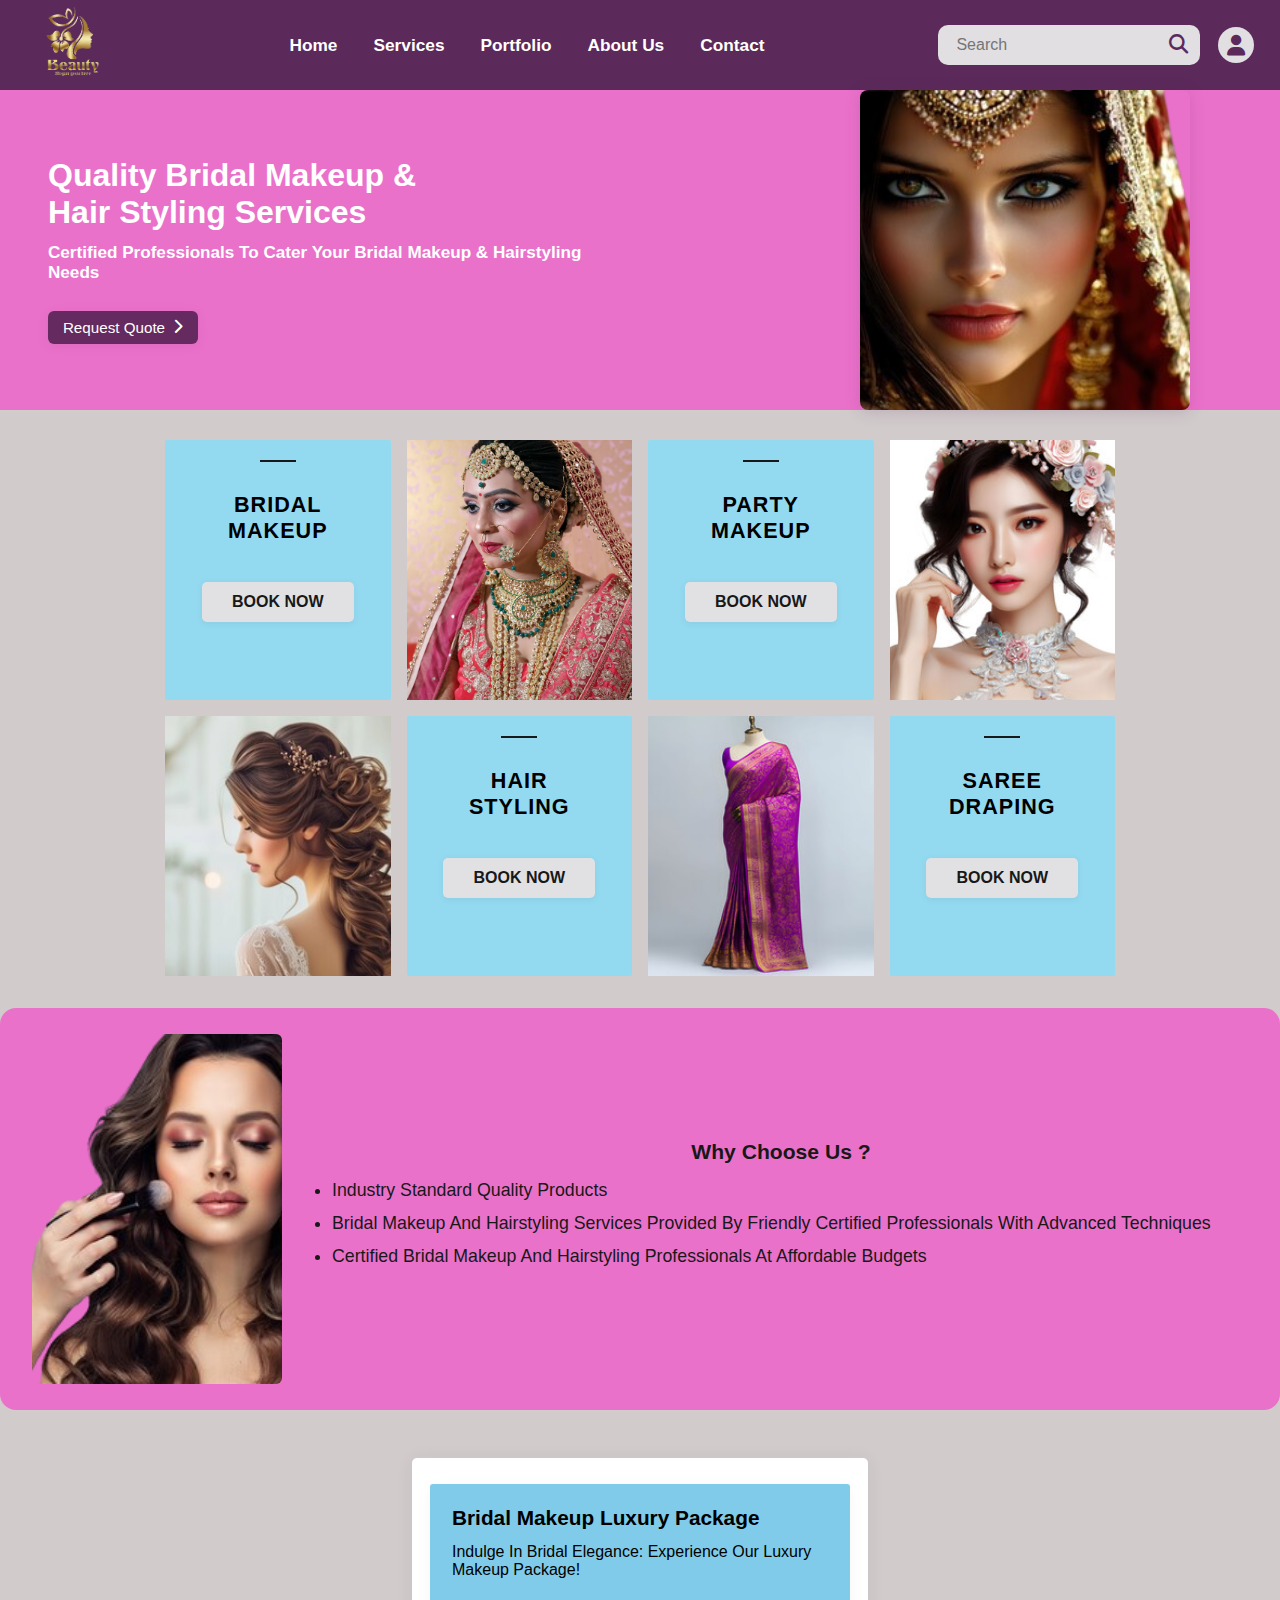
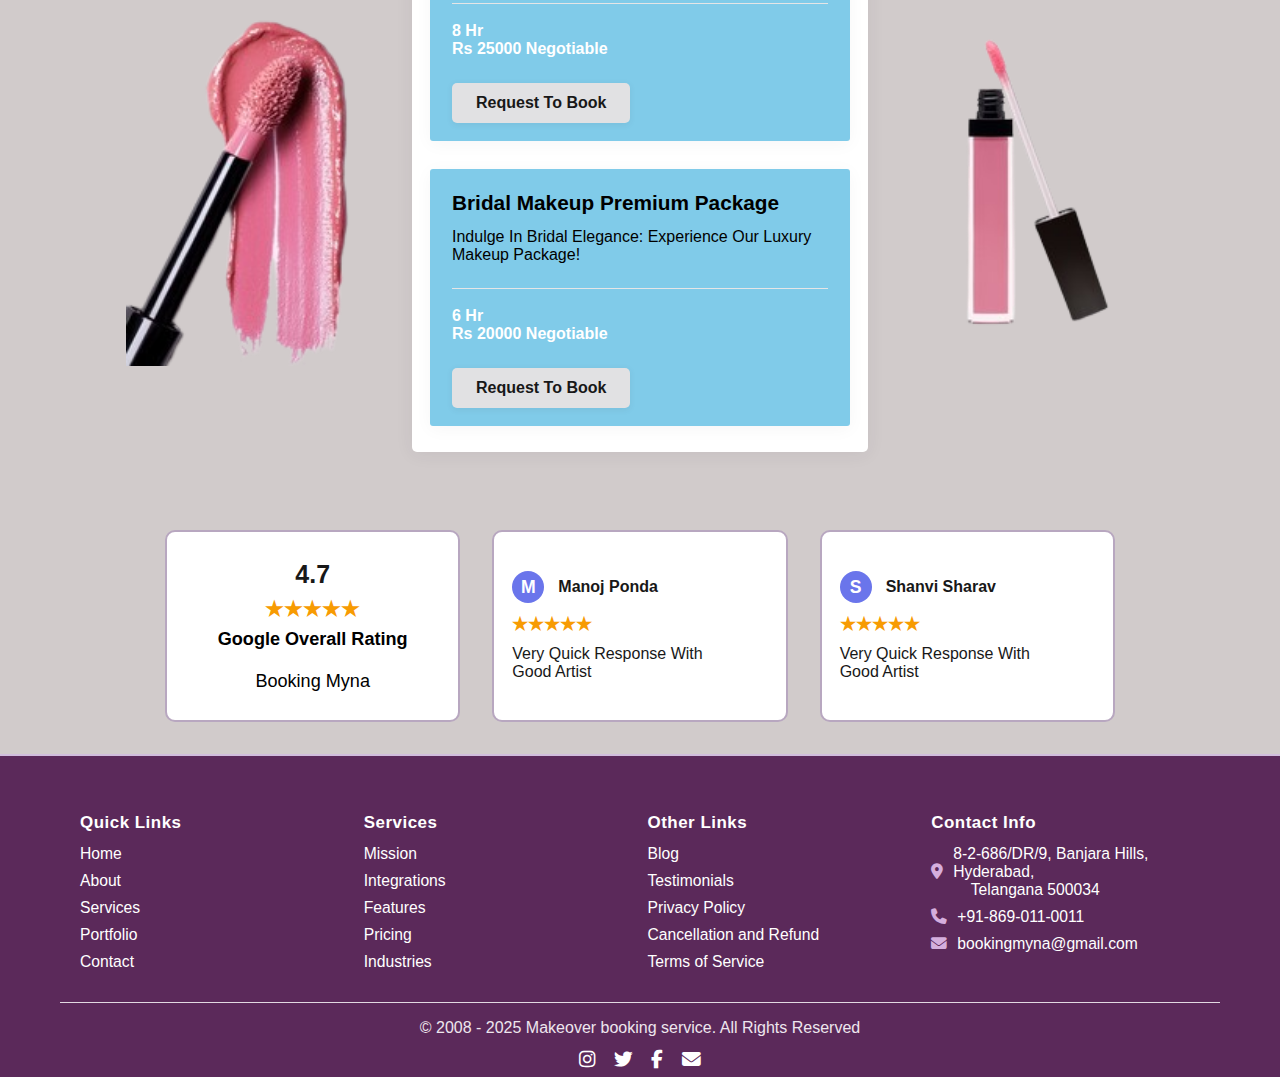
<file: Makeover Artistry Website/index.html>
<!DOCTYPE html>
<html lang="en">
<head>
  <meta charset="UTF-8">
  <title>Beauty Navbar</title>
  <meta name="viewport" content="width=device-width, initial-scale=1.0">
  <!-- Font Awesome for icons -->
  <link rel="stylesheet" href="https://cdnjs.cloudflare.com/ajax/libs/font-awesome/6.4.0/css/all.min.css"/>
  <style>
    body {
      margin: 0;
      font-family: 'Arial', sans-serif;
      background: #d1cbcb;
    }
    .navbar {
      width: 100%;
      background-color: #5B295A;
      color: #fff;
      display: flex;
      align-items: center;
      justify-content: space-between;
      padding: 0 2vw;
      height: 90px;
      box-sizing: border-box;
    }
    .navbar-logo {
      height: 150px;
      width: 90px;
      display: flex;
      align-items: center;
      justify-content: center;
    }
    .navbar-logo img {
      max-height: 94px;
      max-width: 90px;
      object-fit: contain;
    }
    .navbar-links {
      display: flex;
      align-items: center;
      gap: 36px;
      flex: 1;
      justify-content: center;
    }
    .navbar-links a {
      color: #fff;
      text-decoration: none;
      font-weight: 600;
      font-size: 1.08em;
      transition: color 0.2s;
    }
    .navbar-links a:hover {
      color: #d3c042;
    }
    .navbar-right {
      display: flex;
      align-items: center;
      gap: 18px;
    }
    .search-container {
      display: flex;
      align-items: center;
      background: #e1dfe2;
      border-radius: 10px;
      padding: 0 12px;
      height: 40px;
    }
    .search-container input {
      border: none;
      background: transparent;
      font-size: 1em;
      outline: none;
      padding: 0 6px;
      color: #4b374a;
    }
    .search-container .fa-search {
      color: #5B295A;
      font-size: 1.2em;
    }
    .navbar-user {
      width: 36px;
      height: 36px;
      display: flex;
      align-items: center;
      justify-content: center;
      border-radius: 50%;
      background: #e1dfe2;
    }
    .navbar-user .fa-user {
      color: #5B295A;
      font-size: 1.3em;
    }
    /* Responsive for mobile */
    @media (max-width: 700px) {
      .navbar-links {
        display: none;
      }
      .navbar {
        justify-content: space-between;
        padding: 0 1vw;
      }
      .search-container {
        width: 100px;
        height: 32px;
        padding: 0 6px;
      }
      .navbar-logo {
        width: 60px;
        height: 46px;
      }
    }
     .banner {
      display: flex;
      justify-content: space-between;
      align-items: center;
      background: #ea71ca;
      min-height: 240px;
      padding: 0;
      font-family: 'Arial', sans-serif;
      width: 100%;
      box-sizing: border-box;
    }
    .banner-left {
      flex: 1;
      display: flex;
      flex-direction: column;
      justify-content: center;
      padding: 40px 0 40px 48px;
      color: #fff;
      max-width: 620px;
      box-sizing: border-box;
    }
    .banner-left h2 {
      font-size: 2em;
      font-weight: 700;
      margin: 0 0 12px 0;
    }
    .banner-left .subtitle {
      font-size: 1.07em;
      font-weight: 600;
      margin-bottom: 28px;
    }
   .banner-left .quote-btn {
  padding: 8px 14px;           /* Reduced height */
  width: 150px;                /* Fixed button width */
  background: #652a5f;
  color: #fff;
  border: none;
  border-radius: 6px;
  font-size: 0.95em;
  font-weight: 400;
  cursor: pointer;
  display: inline-flex;
  align-items: center;
  justify-content: center;     /* Center the text */
  gap: 8px;
  transition: background 0.2s;
  box-shadow: 0 2px 12px rgba(90,42,95,0.09);
}

    .banner-left .quote-btn:hover {
      background: #a5368d;
    }
    .banner-right {
      flex-basis: 340px;
      flex-shrink: 0;
      display: flex;
      align-items: center;
      justify-content: center;
      height: 100%;
    }
    .banner-right img {
      width: 330px;
      height: 320px;
      object-fit: cover;
      border-radius: 8px;
      display: block;
      box-shadow: 0 2px 16px rgba(92,42,95,0.18);
      margin-right: 90px;
    }
    @media (max-width: 950px) {
      .banner-left { padding-left: 22px; }
      .banner-right img { width: 180px; height: 170px; }
    }
    @media (max-width: 800px) {
      .banner {
        flex-direction: column;
        min-height: 0;
      }
      .banner-left {
        max-width: 99vw;
        padding: 20px 12px 6px 12px;
        text-align: center;
      }
      .banner-right {
        width: 100vw;
        padding: 14px 0 26px 0;
        justify-content: center;
      }
      .banner-right img {
        width: 160px;
        height: 150px;
      }
      .banner-left h2 { font-size: 1.25em; }
      .banner-left .subtitle { font-size: 1em; }
    }
     .services-grid {
      max-width: 950px;
      margin: 30px auto;
      display: grid;
      grid-template-columns: repeat(4, 1fr);
      gap: 16px;
      padding: 0 12px;
    }
    .service-box {
      background: #93daf1;
      display: flex;
      flex-direction: column;
      align-items: center;
      justify-content: flex-start;
      padding: 20px 10px 30px 10px;
      min-height: 260px;
      box-sizing: border-box;
      border-radius: 2px;
      position: relative;
    }
    .service-box img {
      width: 100%;
      height: 210px;
      object-fit: cover;
      border-radius: 0px;
      margin-bottom: 18px;
    }
    .service-title {
      font-weight: 700;
      font-size: 1.35em;
      margin: 12px 0 28px 0;
      letter-spacing: 1px;
      text-align: center;
    }
    .service-divider {
      width: 36px;
      height: 2px;
      background: #181818;
      margin: 0 auto 18px auto;
      display: block;
    }
    .service-btn {
      margin-top: 10px;
      background: #e1e1e3;
      color: #181818;
      font-size: 1em;
      font-weight: 600;
      padding: 11px 30px;
      border: none;
      border-radius: 5px;
      cursor: pointer;
      box-shadow: 0 1.5px 6px rgba(60,60,80,0.08);
      transition: background 0.2s;
    }
    .service-btn:hover {
      background: #fff;
    }
    /* IMAGE-ONLY cells: no bg, no border, align center */
    .service-imgcell {
      background: transparent;
      padding: 0;
      box-shadow: none;
      display: flex;
      align-items: center;
      justify-content: center;
    }
    .service-imgcell img {
      width: 100%;
      height: 100%;
      max-height: 260px;
      object-fit: cover;
      margin: 0;
      border-radius: 0;
    }
    @media (max-width: 800px) {
      .services-grid {
        grid-template-columns: 1fr 1fr;
      }
    }
    @media (max-width: 550px) {
      .services-grid {
        grid-template-columns: 1fr;
      }
      .service-box, .service-imgcell {
        min-height: 180px;
        padding: 10px 4px 18px 4px;
      }
      .service-title {
        font-size: 1.09em;
        margin-bottom: 20px;
      }
    }
     .why-choose-container {
      max-width: 1290px;
      margin: 32px auto;
      background: #ea71ca;
      border-radius: 16px;
      display: flex;
      align-items: center;
      padding: 26px 32px;
      box-sizing: border-box;
      gap: 32px;
    }
    .choose-image {
      flex: 0 0 220px;
      margin-right: 0;
      display: flex;
      align-items: center;
      justify-content: center;
    }
    .choose-image img {
      width: 250px;
      height: 350px;
      object-fit: cover;
      border-radius: 6px;
      display: block;
    }
    .choose-content {
      flex: 1;
      color: #181818;
      display: flex;
      flex-direction: column;
      justify-content: center;
    }
    .choose-content h2 {
      text-align: center;
      font-size: 1.32em;
      font-weight: 700;
      margin: 0 0 16px 0;
    }
    .choose-content ul {
      margin: 0;
      padding-left: 18px;
    }
    .choose-content li {
      margin-bottom: 12px;
      font-size: 1.11em;
      font-weight: 500;
    }
    @media (max-width: 700px) {
      .why-choose-container {
        flex-direction: column;
        align-items: flex-start;
        padding: 20px 7px;
        gap: 10px;
      }
      .choose-image img {
        width: 96vw;
        height: 36vw;
        max-width: 360px;
        max-height: 240px;
      }
      .choose-content h2 {
        font-size: 1.12em;
      }
      .choose-content li {
        font-size: 1em;
        margin-bottom: 8px;
      }
    }
      .banner-row {
      display: flex;
      align-items: flex-start;
      justify-content: center;
      padding-top: 16px;
      gap: 36px;
    }
    .banner-img {
      display: flex;
      align-items: center;
      justify-content: center;
      height: 640px;
    }
    .banner-img img {
      width: 250px;
      height: auto;
      display: block;
    }
    .package-container {
      display: flex;
      flex-direction: column;
      gap: 28px;
      background: #fff;
      border-radius: 5px;
      padding: 26px 18px;
      box-shadow: 0 2px 18px rgba(50,40,70,0.07);
      max-width: 420px;
      min-width: 320px;
    }
    .makeup-card {
      background: #80cbe9;
      padding: 22px 22px 18px 22px;
      border-radius: 3px;
      box-sizing: border-box;
      display: flex;
      flex-direction: column;
      gap: 8px;
      box-shadow: 0 3px 18px rgba(30,30,50,0.04);
    }
    .makeup-card h3 {
      margin: 0 0 5px 0;
      font-size: 1.3em;
      font-weight: bold;
    }
    .makeup-card p {
      margin: 0 0 6px 0;
      font-size: 1em;
      font-weight: 500;
    }
    .divider {
      border: none;
      border-top: 1.5px solid #e5e5e6;
      margin: 10px 0;
    }
    .card-bottom {
      font-size: 1em;
      font-weight: 600;
      margin-bottom: 12px;
      color: #fff;
    }
    .request-btn {
      background: #e1e1e3;
      color: #181818;
      font-size: 1em;
      font-weight: 700;
      padding: 11px 24px;
      border: none;
      border-radius: 5px;
      cursor: pointer;
      width: fit-content;
      box-shadow: 0 1.5px 6px rgba(60,60,80,0.08);
      transition: background 0.2s;
      margin-top: 5px;
    }
    .request-btn:hover {
      background: #fff;
    }
    @media (max-width: 900px) {
      .banner-row {
        gap: 12px;
      }
      .banner-img img {
        width: 70px;
      }
      .package-container {
        min-width: 0;
        max-width: 96vw;
        padding: 18px 2vw;
      }
    }
    @media (max-width: 600px) {
      .banner-row {
        flex-direction: column;
        align-items: center;
        gap: 0;
      }
      .banner-img {
        height: auto;
        margin-bottom: 12px;
      }
      .banner-img img {
        width: 66px;
        margin-bottom: 0;
      }
      .package-container {
        padding: 14px 2vw;
        margin-bottom: 12px;
      }
    }
    .reviews-grid {
      display: grid;
      grid-template-columns: repeat(3, 1fr);
      gap: 32px;
      max-width: 950px;
      margin: 32px auto;
      padding: 0 24px;
    }
    .review-card {
      background: #fff;
      border: 2px solid #b8a7c0;
      border-radius: 10px;
      min-height: 180px;
      padding: 28px 18px;
      box-sizing: border-box;
      display: flex;
      flex-direction: column;
      align-items: flex-start;
      justify-content: center;
    }
    .review-header {
      display: flex;
      align-items: center;
      gap: 10px;
      margin-bottom: 10px;
      width: 100%;
    }
    .review-initial {
      width: 32px;
      height: 32px;
      background: #6a75eb;
      border-radius: 50%;
      font-weight: bold;
      color: #fff;
      display: flex;
      align-items: center;
      justify-content: center;
      font-size: 1.1em;
      margin-right: 4px;
    }
    .review-name {
      font-weight: bold;
      font-size: 1em;
      color: #181818;
    }
    .review-rating,
    .review-stars {
      color: #F79B02;
      font-size: 1.15em;
      font-weight: 600;
    }
    /* First card format */
    .review-card.first {
      justify-content: center;
      align-items: center;
      text-align: center;
      font-size: 1.13em;
    }
    .review-card.first .review-rating {
      font-weight: bold;
      font-size: 1.38em;
      margin-bottom: 8px;
      color: #181818;
    }
    .review-card.first .review-stars {
      margin-bottom: 8px;
    }
    .review-comment {
      font-size: 1em;
      font-weight: 500;
      color: #181818;
      margin-top: 10px;
    }
    @media (max-width: 800px) {
      .reviews-grid {
        grid-template-columns: 1fr;
        gap: 18px;
        padding: 0 8px;
      }
      .review-card {
        padding: 16px 8px;
        min-height: 120px;
      }
    }
     .footer {
      background: #5B295A;
      color: #fff;
      padding: 34px 0 0 0;
      font-size: 1em;
      border-top: 2px solid #d1bddd;
      margin-top: 32px;
    }
    .footer-cols {
      max-width: 1120px;
      margin: 0 auto;
      display: flex;
      justify-content: space-between;
      flex-wrap: wrap;
      padding: 0 20px 22px 20px;
      border-bottom: 1px solid #e2d9e2;
      gap: 15px;
    }
    .footer-col {
      flex: 1;
      min-width: 170px;
      padding-right: 14px;
    }
    .footer-col h4 {
      font-size: 1.06em;
      font-weight: 700;
      margin-bottom: 12px;
      letter-spacing: 0.5px;
    }
    .footer-col ul,
    .footer-col .contact-list {
      list-style: none;
      padding: 0;
      margin: 0;
    }
    .footer-col ul li,
    .footer-col .contact-list li {
      margin-bottom: 9px;
      font-size: 0.98em;
      font-weight: 500;
    }
    .footer-col ul li a {
      color: #fff;
      text-decoration: none;
      transition: color 0.2s;
    }
    .footer-col ul li a:hover {
      color: #fbc837;
    }
    .footer-col .contact-list li {
      display: flex;
      align-items: center;
      gap: 8px;
    }
    .footer-col .fa-solid,
    .footer-col .fa-envelope {
      font-size: 1em;
      color: #d5aedd;
      margin-right: 2px;
      vertical-align: middle;
    }
    .footer-bottom {
      text-align: center;
      padding: 16px 10px 6px 10px;
      font-size: 1em;
      color: #eee6ee;
      display: flex;
      flex-direction: column;
      gap: 6px;
      align-items: center;
    }
    .footer-social {
      margin-top: 6px;
    }
    .footer-social a {
      color: #fff;
      margin: 0 7px;
      font-size: 1.17em;
      transition: color 0.2s;
      vertical-align: middle;
    }
    .footer-social a:hover {
      color: #fbc837;
    }
    @media (max-width: 840px) {
      .footer-cols {
        flex-direction: column;
        align-items: flex-start;
      }
      .footer-col {
        margin-bottom: 12px;
      }
    }
  </style>
</head>
<body>
    <!--Header-->
  <nav class="navbar">
    <div class="navbar-logo">
      <img src="images/bueaty_lg2-removebg-preview.png" alt="Beauty Logo">
    </div>
    <div class="navbar-links">
      <a href="index.html">Home</a>
      <a href="service.html">Services</a>
      <a href="portfolio.html">Portfolio</a>
      <a href="about.html">About Us</a>
      <a href="contact.html">Contact</a>
    </div>
    <div class="navbar-right">
      <div class="search-container">
        <input type="text" placeholder="Search">
        <i class="fa fa-search"></i>
      </div>
      <div class="navbar-user">
        <i class="fa fa-user" onclick="window.location.href='signup.html'"></i>
      </div>
    </div>
  </nav>
   <section class="banner">
    <div class="banner-left">
      <h2>Quality Bridal Makeup &<br>Hair Styling Services</h2>
      <div class="subtitle">
        Certified Professionals To Cater Your Bridal Makeup & Hairstyling Needs
      </div>
      <button class="quote-btn"  onclick="window.location.href='package.html'">
        Request Quote <i class="fas fa-chevron-right"></i>
      </button>
    </div>
    <div class="banner-right">
      <!-- Replace with your actual image path or URL -->
      <img src="images/face2-removebg-preview.png" alt="Bridal makeup and styling">
    </div>
  </section>
    <div class="services-grid">
    <!-- BRIDAL MAKEUP -->
    <div class="service-box">
      <span class="service-divider"></span>
      <div class="service-title">BRIDAL<br>MAKEUP</div>
      <button class="service-btn"  onclick="window.location.href='package.html'">BOOK NOW</button>
    </div>
    <!-- IMAGE CELL -->
    <div class="service-imgcell">
      <img src="images/bridel2.jpeg" alt="Bridal Wear">
    </div>
    <!-- PARTY MAKEUP -->
    <div class="service-box">
      <span class="service-divider"></span>
      <div class="service-title">PARTY<br>MAKEUP</div>
      <button class="service-btn"  onclick="window.location.href='package.html'">BOOK NOW</button>
    </div>
    <!-- IMAGE CELL -->
    <div class="service-imgcell">
      <img src="images/party w2.jpg" alt="Party Makeup">
    </div>
      <!-- IMAGE CELL -->
    <div class="service-imgcell">
      <img src="images/hairst.jpg" alt="Hair Styling">
    </div>
    <!-- HAIR STYLING -->
    <div class="service-box">
      <span class="service-divider"></span>
      <div class="service-title">HAIR<br>STYLING</div>
      <button class="service-btn"  onclick="window.location.href='package.html'">BOOK NOW</button>
    </div>
     <!-- IMAGE CELL -->
    <div class="service-imgcell">
      <img src="images/saree drap.jpg" alt="Party Makeup">
    </div>
    <!-- SAREE DRAPING -->
    <div class="service-box">
      <span class="service-divider"></span>
      <div class="service-title">SAREE<br>DRAPING</div>
      <button class="service-btn"  onclick="window.location.href='package.html'">BOOK NOW</button>
    </div>
  </div>
    <div class="why-choose-container">
    <div class="choose-image">
      <img src="images/makeover-removebg-preview.png" alt="Hair Stylist">
    </div>
    <div class="choose-content">
      <h2>Why Choose Us ?</h2>
      <ul>
        <li>Industry Standard Quality Products</li>
        <li>Bridal Makeup And Hairstyling Services Provided By Friendly Certified Professionals With Advanced Techniques</li>
        <li>Certified Bridal Makeup And Hairstyling Professionals At Affordable Budgets</li>
      </ul>
    </div>
  </div>
   <div class="banner-row">
    <div class="banner-img">
      <img src="images/bueaty_pr2-removebg-preview.png" alt="Makeup Brush">
    </div>
    <div class="package-container">
      <!-- Card 1 -->
      <div class="makeup-card">
        <h3>Bridal Makeup Luxury Package</h3>
        <p>Indulge In Bridal Elegance: Experience Our Luxury Makeup Package!</p>
        <hr class="divider">
        <div class="card-bottom">8 Hr<br>Rs 25000 Negotiable</div>
        <button class="request-btn"  onclick="window.location.href='package.html'">Request To Book</button>
      </div>
      <!-- Card 2 -->
      <div class="makeup-card">
        <h3>Bridal Makeup Premium Package</h3>
        <p>Indulge In Bridal Elegance: Experience Our Luxury Makeup Package!</p>
        <hr class="divider">
        <div class="card-bottom">6 Hr<br>Rs 20000 Negotiable</div>
        <button class="request-btn"  onclick="window.location.href='package.html'">Request To Book</button>
      </div>
    </div>
    <div class="banner-img">
      <img src="images/bueaty_pr-removebg-preview.png" alt="Makeup Gloss">
    </div>
  </div>
   <div class="reviews-grid">
    <div class="review-card first">
      <div class="review-rating">4.7</div>
      <div class="review-stars">&#9733;&#9733;&#9733;&#9733;&#9733;</div>
      <div><strong>Google Overall Rating</strong><br> <br>Booking Myna</div>
    </div>
    <div class="review-card">
      <div class="review-header">
        <span class="review-initial">M</span>
        <span class="review-name">Manoj Ponda</span>
      </div>
      <div class="review-stars">&#9733;&#9733;&#9733;&#9733;&#9733;</div>
      <div class="review-comment">Very Quick Response With <br> Good Artist</div>
    </div>
    <div class="review-card">
      <div class="review-header">
        <span class="review-initial">S</span>
        <span class="review-name">Shanvi Sharav</span>
      </div>
      <div class="review-stars">&#9733;&#9733;&#9733;&#9733;&#9733;</div>
      <div class="review-comment">Very Quick Response With <br>Good Artist</div>
    </div>
  </div>
  <!--Footer-->
   <footer class="footer">
    <div class="footer-cols">
      <div class="footer-col">
        <h4>Quick Links</h4>
        <ul>
          <li><a href="#">Home</a></li>
          <li><a href="#">About</a></li>
          <li><a href="#">Services</a></li>
          <li><a href="#">Portfolio</a></li>
          <li><a href="#">Contact</a></li>
        </ul>
      </div>
      <div class="footer-col">
        <h4>Services</h4>
        <ul>
          <li><a href="#">Mission</a></li>
          <li><a href="#">Integrations</a></li>
          <li><a href="#">Features</a></li>
          <li><a href="#">Pricing</a></li>
          <li><a href="#">Industries</a></li>
        </ul>
      </div>
      <div class="footer-col">
        <h4>Other Links</h4>
        <ul>
          <li><a href="#">Blog</a></li>
          <li><a href="#">Testimonials</a></li>
          <li><a href="#">Privacy Policy</a></li>
          <li><a href="#">Cancellation and Refund</a></li>
          <li><a href="#">Terms of Service</a></li>
        </ul>
      </div>
      <div class="footer-col">
        <h4>Contact Info</h4>
        <ul class="contact-list">
          <li><i class="fa-solid fa-location-dot"></i> 8-2-686/DR/9, Banjara Hills, Hyderabad,<br>&nbsp;&nbsp;&nbsp;&nbsp;Telangana 500034</li>
          <li><i class="fa-solid fa-phone"></i> +91-869-011-0011</li>
          <li><i class="fa-solid fa-envelope"></i> bookingmyna@gmail.com</li>
        </ul>
      </div>
    </div>
    <div class="footer-bottom">
      <div>
        © 2008 - 2025 Makeover booking service. All Rights Reserved
      </div>
      <div class="footer-social">
        <a href="#" title="Instagram"><i class="fa-brands fa-instagram"></i></a>
        <a href="#" title="Twitter"><i class="fa-brands fa-twitter"></i></a>
        <a href="#" title="Facebook"><i class="fa-brands fa-facebook-f"></i></a>
        <a href="#" title="Envelope"><i class="fa-solid fa-envelope"></i></a>
      </div>
    </div>
  </footer>
</body>
</html>
</file>
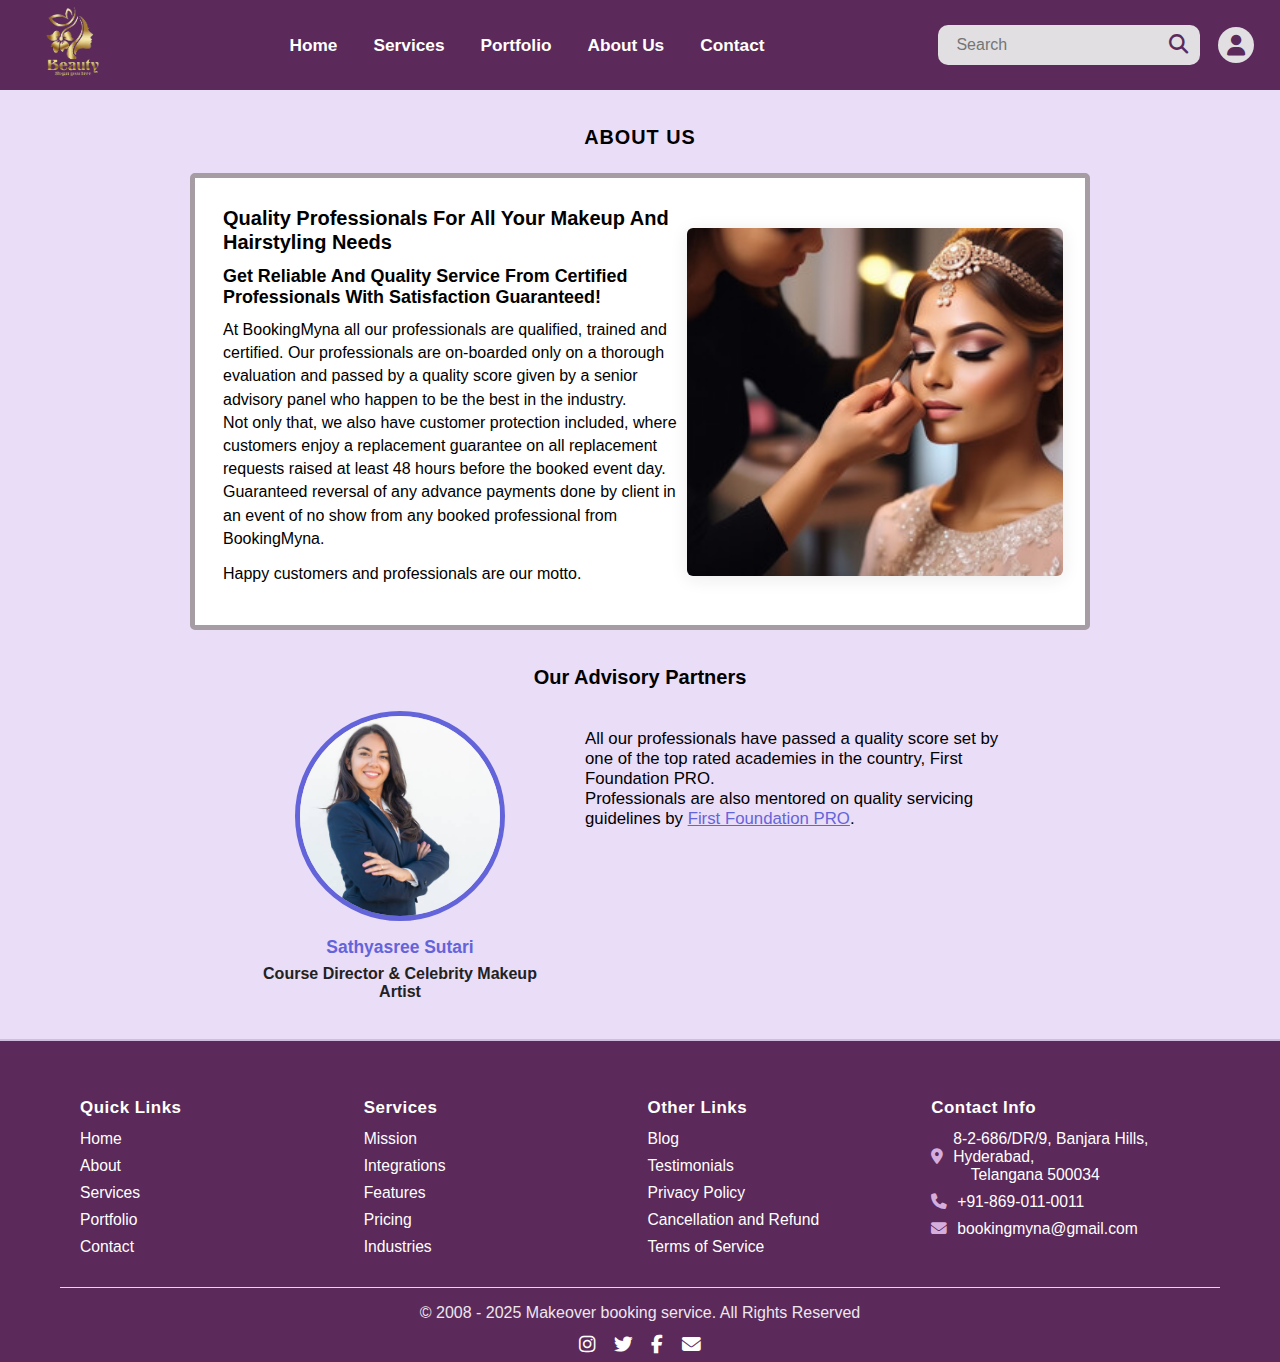
<file: Makeover Artistry Website/about.html>
<!DOCTYPE html>
<html lang="en">
<head>
  <meta charset="UTF-8">
  <title>About Us</title>
  <meta name="viewport" content="width=device-width, initial-scale=1.0">
  <link rel="stylesheet" href="style.css">
   <!-- Font Awesome for icons -->
  <link rel="stylesheet" href="https://cdnjs.cloudflare.com/ajax/libs/font-awesome/6.4.0/css/all.min.css"/>
  <style>
    body {
      background: #eaddf8;
      margin: 0;
      font-family: Arial, sans-serif;
    }
    .about-section {
      max-width: 900px;
      margin: 36px auto 0 auto;
      padding: 0 14px;
    }
    .about-title {
      text-align: center;
      font-size: 1.24em;
      font-weight: 700;
      margin-bottom: 24px;
      letter-spacing: 1px;
    }
    .about-content-container {
      background: #fff;
      border: 5px solid #a69ca3;
      border-radius: 5px;
      display: flex;
      align-items: stretch;
      justify-content: space-between;
      gap: 0;
      padding: 28px 18px 28px 28px;
    }
    .about-text {
      flex: 1.2;
      display: flex;
      flex-direction: column;
      justify-content: center;
    }
    .about-text h2 {
      font-size: 1.25em;
      font-weight: 700;
      margin-bottom: 12px;
      margin-top: 0;
      line-height: 1.2;
    }
    .about-text h3 {
      font-size: 1.12em;
      font-weight: 600;
      margin-top: 0;
      margin-bottom: 10px;
    }
    .about-text p {
      font-size: 1em;
      font-weight: 500;
      line-height: 1.45;
      margin: 0 0 12px 0;
    }
    .about-image {
      flex: 1;
      display: flex;
      align-items: center;
      justify-content: center;
      padding-top: 18px;
      padding-bottom: 18px;
      min-width: 220px;
    }
    .about-image img {
      width: 98%;
      height: 98%;
      border-radius: 6px;
      object-fit: cover;
      box-shadow: 0 3px 18px rgba(30,30,50,0.09);
    }
    @media (max-width: 790px) {
      .about-content-container {
        flex-direction: column;
        padding: 16px 7px;
      }
      .about-image {
        padding: 0 0 12px 0;
        min-width: 0;
      }
      .about-image img {
        width: 100%;
        max-width: 350px;
        margin: 0 auto;
      }
    }
     .advisory-section {
      max-width: 1120px;
      margin: 36px auto 0 auto;
      padding: 0 12px;
      text-align: center;
    }
    .advisory-header {
      font-size: 1.25em;
      font-weight: 700;
      margin-bottom: 22px;
    }
    .advisory-flex {
      display: flex;
      align-items: flex-start;
      justify-content: center;
      gap: 40px;
    }
    .advisory-profile {
      flex: 0 0 290px;
      display: flex;
      flex-direction: column;
      align-items: center;
    }
    .advisory-img-circle {
      width: 200px;
      height: 200px;
      border-radius: 50%;
      border: 5px solid #6464da;
      overflow: hidden;
      margin-bottom: 16px;
      display: flex;
      align-items: center;
      justify-content: center;
      background: #f7f7fc;
    }
    .advisory-img-circle img {
      width: 100%;
      height: 100%;
      object-fit: cover;
    }
    .advisory-name {
      color: #6464da;
      font-size: 1.09em;
      font-weight: 700;
      margin-bottom: 7px;
    }
    .advisory-title {
      font-size: 1em;
      font-weight: 600;
      color: #222;
      margin-bottom: 6px;
    }
    .advisory-details {
      flex: 1;
      text-align: left;
      font-size: 1.05em;
      margin-top: 18px;
      max-width: 440px;
    }
    .advisory-details a {
      color: #6464da;
      text-decoration: underline;
    }
    @media (max-width: 900px) {
      .advisory-flex {
        flex-direction: column;
        gap: 18px;
        align-items: center;
      }
      .advisory-details {
        margin-top: 0;
        text-align: center;
        max-width: 98vw;
      }
    }
  </style>
</head>
<body>
      <!--Header-->
  <nav class="navbar">
    <div class="navbar-logo">
      <img src="images/bueaty_lg2-removebg-preview.png" alt="Beauty Logo">
    </div>
    <div class="navbar-links">
      <a href="index.html">Home</a>
      <a href="service.html">Services</a>
      <a href="portfolio.html">Portfolio</a>
      <a href="about.html">About Us</a>
      <a href="contact.html">Contact</a>
    </div>
    <div class="navbar-right">
      <div class="search-container">
        <input type="text" placeholder="Search">
        <i class="fa fa-search"></i>
      </div>
      <div class="navbar-user">
        <i class="fa fa-user" onclick="window.location.href='signup.html'"></i>
      </div>
    </div>
  </nav>
  <div class="about-section">
    <div class="about-title">ABOUT US</div>
    <div class="about-content-container">
      <div class="about-text">
        <h2>Quality Professionals For All Your Makeup And Hairstyling Needs</h2>
        <h3>Get Reliable And Quality Service From Certified Professionals With Satisfaction Guaranteed!</h3>
        <p>
          At BookingMyna all our professionals are qualified, trained and certified. Our professionals are on-boarded only on a thorough evaluation and passed by a quality score given by a senior advisory panel who happen to be the best in the industry.<br>
          Not only that, we also have customer protection included, where customers enjoy a replacement guarantee on all replacement requests raised at least 48 hours before the booked event day. Guaranteed reversal of any advance payments done by client in an event of no show from any booked professional from BookingMyna.<br>
        </p>
        <p>Happy customers and professionals are our motto.</p>
      </div>
      <div class="about-image">
        <img src="images/makeup new.jpg" alt="Makeup artist working">
      </div>
    </div>
  </div>
   <div class="advisory-section">
    <div class="advisory-header">Our Advisory Partners</div>
    <div class="advisory-flex">
      <div class="advisory-profile">
        <div class="advisory-img-circle">
          <img src="images/girl for.jpg" alt="Advisor">
        </div>
        <div class="advisory-name">Sathyasree Sutari</div>
        <div class="advisory-title">Course Director &amp; Celebrity Makeup Artist</div>
      </div>
      <div class="advisory-details">
        All our professionals have passed a quality score set by one of the top rated academies in the country, First Foundation PRO.<br>
        Professionals are also mentored on quality servicing guidelines by <a href="#">First Foundation PRO</a>.
      </div>
    </div>
  </div>
  <!--Footer-->
   <footer class="footer">
    <div class="footer-cols">
      <div class="footer-col">
        <h4>Quick Links</h4>
        <ul>
          <li><a href="#">Home</a></li>
          <li><a href="#">About</a></li>
          <li><a href="#">Services</a></li>
          <li><a href="#">Portfolio</a></li>
          <li><a href="#">Contact</a></li>
        </ul>
      </div>
      <div class="footer-col">
        <h4>Services</h4>
        <ul>
          <li><a href="#">Mission</a></li>
          <li><a href="#">Integrations</a></li>
          <li><a href="#">Features</a></li>
          <li><a href="#">Pricing</a></li>
          <li><a href="#">Industries</a></li>
        </ul>
      </div>
      <div class="footer-col">
        <h4>Other Links</h4>
        <ul>
          <li><a href="#">Blog</a></li>
          <li><a href="#">Testimonials</a></li>
          <li><a href="#">Privacy Policy</a></li>
          <li><a href="#">Cancellation and Refund</a></li>
          <li><a href="#">Terms of Service</a></li>
        </ul>
      </div>
      <div class="footer-col">
        <h4>Contact Info</h4>
        <ul class="contact-list">
          <li><i class="fa-solid fa-location-dot"></i> 8-2-686/DR/9, Banjara Hills, Hyderabad,<br>&nbsp;&nbsp;&nbsp;&nbsp;Telangana 500034</li>
          <li><i class="fa-solid fa-phone"></i> +91-869-011-0011</li>
          <li><i class="fa-solid fa-envelope"></i> bookingmyna@gmail.com</li>
        </ul>
      </div>
    </div>
    <div class="footer-bottom">
      <div>
        © 2008 - 2025 Makeover booking service. All Rights Reserved
      </div>
      <div class="footer-social">
        <a href="#" title="Instagram"><i class="fa-brands fa-instagram"></i></a>
        <a href="#" title="Twitter"><i class="fa-brands fa-twitter"></i></a>
        <a href="#" title="Facebook"><i class="fa-brands fa-facebook-f"></i></a>
        <a href="#" title="Envelope"><i class="fa-solid fa-envelope"></i></a>
      </div>
    </div>
  </footer>
</body>
</html>
</file>
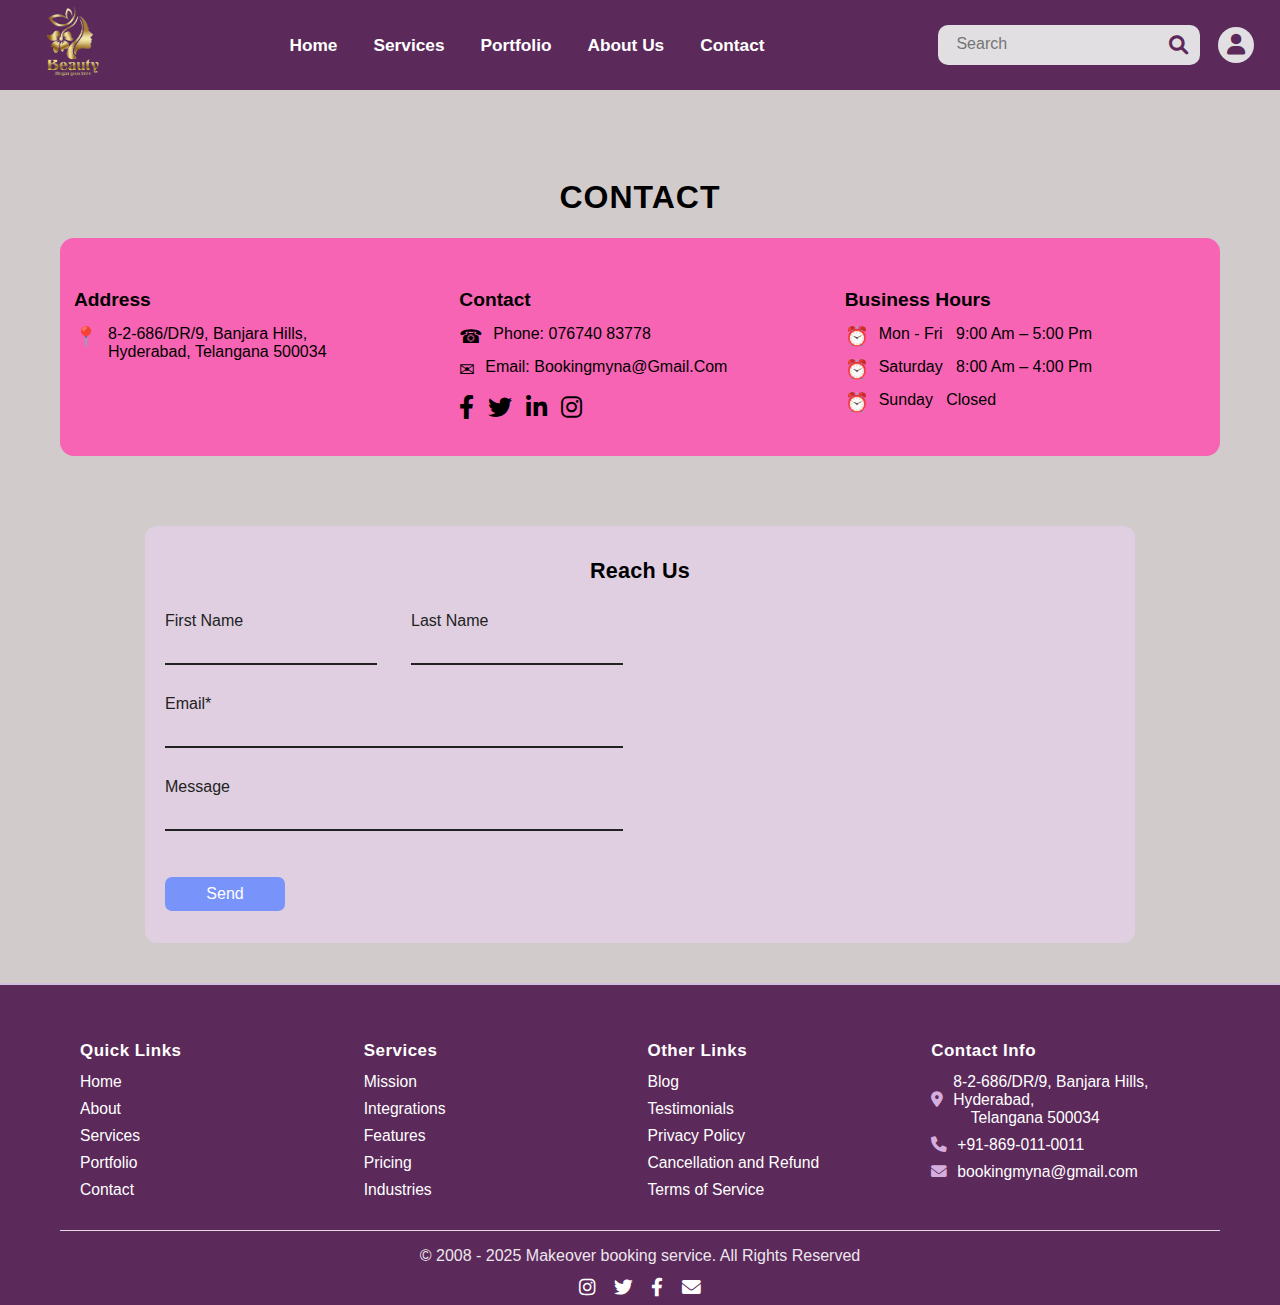
<file: Makeover Artistry Website/contact.html>
<!DOCTYPE html>
<html lang="en">
<head>
    <meta charset="UTF-8">
<meta name="viewport" content="width=device-width, initial-scale=1.0">
    <title>Document</title>
    <link rel="stylesheet" href="style.css">
    <!-- Font Awesome for icons -->
  <link rel="stylesheet" href="https://cdnjs.cloudflare.com/ajax/libs/font-awesome/6.4.0/css/all.min.css"/>
 <link rel="stylesheet" href="https://cdnjs.cloudflare.com/ajax/libs/font-awesome/6.0.0-beta3/css/all.min.css" />
<style>
  .contact-banner {
    padding: 30px 20px 30px 20px;
    border-radius: 14px;
    box-sizing: border-box;
    max-width: 1200px;
    margin: 32px auto 0 auto;
  }
  .contact-title {
    text-align: center;
    font-family: Arial, sans-serif;
    font-size: 2rem;
    margin-bottom: 22px;
    font-weight: bold;
    letter-spacing: 1px;
  }

  .contact-flexbox {
    display: flex;
    flex-wrap: wrap;
    justify-content: space-between;
    background: #f864b4;
    border-radius: 14px;
    padding: 32px 14px;
    gap: 24px;
  }

  .contact-block {
    flex: 1 1 180px;
    min-width: 200px;
    box-sizing: border-box;
  }

  .contact-heading {
    font-size: 1.2rem;
    font-weight: bold;
    margin-bottom: 14px;
    font-family: Arial, sans-serif;
  }

  .contact-row {
    display: flex;
    align-items: flex-start;
    margin-bottom: 10px;
  }

  .contact-icon {
    font-size: 1.2rem;
    margin-right: 10px;
  }

  .contact-info {
    font-family: Arial, sans-serif;
    font-size: 1rem;
  }

  .contact-social {
    margin-top: 14px;
    font-size: 1.5rem;
    display: flex;
    gap: 14px;
  }

  @media (max-width: 700px) {
    .contact-flexbox {
      flex-direction: column;
      gap: 18px;
      padding: 22px 8px;
    }
    .contact-banner {
      padding: 18px 6px;
      margin: 10px 2px 0 2px;
    }
    .contact-title {
      font-size: 1.4rem;
    }
  }
  .reach-section {
    max-width: 950px;
    margin: 40px auto;
    background: #dfcfe1;
    border-radius: 12px;
    padding: 32px 20px;
  }
  .reach-title {
    text-align: center;
    font-size: 1.35rem;
    font-weight: bold;
    margin-bottom: 28px;
    letter-spacing: 0.2px;
  }
  .reach-flex {
    display: flex;
    align-items: flex-start;
    gap: 44px;
  }
  .form-area {
    flex: 1 1 340px;
    max-width: 450px;
  }
  form {
    display: grid;
    grid-template-columns: 1fr 1fr;
    grid-gap: 26px 34px;
  }
  label {
    font-size: 1rem;
    margin-bottom: 8px;
    color: #222;
    display: block;
    font-weight: 500;
  }
  /* First name (left) and Last name (right) on top row */
  .fname-wrap, .lname-wrap {
    display: flex;
    flex-direction: column;
  }
  .fname-wrap {grid-column: 1;}
  .lname-wrap {grid-column: 2;}
  /* Email and Message span both columns */
  .email-wrap, .msg-wrap, .btn-wrap {
    grid-column: 1 / span 2;
    display: flex;
    flex-direction: column;
    margin-top: 2px;
  }
  input, textarea {
    border: none;
    border-bottom: 2px solid #222;
    background: transparent;
    font-size: 1rem;
    color: #222;
    padding: 3px 3px 4px 2px;
    outline: none;
    margin-bottom: 2px;
  }
  input:focus, textarea:focus {
    border-bottom-color: #688bfa;
  }
  textarea {
    resize: none;
    min-height: 38px;
  }
  .btn-wrap {
    margin-top: 14px;
  }
  button {
    background: #7893fa;
    color: #fff;
    border: none;
    border-radius: 7px;
    padding: 8px 0;
    width: 120px;
    font-size: 1rem;
    cursor: pointer;
    margin-top: 4px;
    box-shadow: none;
    text-align: center;
  }
  button:hover {
    background: #4170ff;
  }
  .map-area {
    flex: 1 1 330px;
    max-width: 440px;
    display: flex;
    align-items: center;
    justify-content: center;
  }
  .map-img {
    width: 100%;
    max-width: 410px;
    border-radius: 15px;
    box-shadow: 0 2px 14px rgba(0,0,0,0.06);
    background: #eee;
    object-fit: cover;
    aspect-ratio: 16/9;
  }
  @media (max-width: 900px) {
    .reach-flex {
      flex-direction: column;
      gap: 30px;
    }
    .map-area {max-width: 100%;}
  }
    .map-container {
    flex: 1 1 280px;
    min-width: 260px;
    max-width: 460px;
    border-radius: 12px;
    overflow: hidden;
  }

  iframe {
    width: 100%;
    height: 260px;
    border: 0;
  }

</style>
</head>
<body>
      <!--Header-->
  <nav class="navbar">
    <div class="navbar-logo">
      <img src="images/bueaty_lg2-removebg-preview.png" alt="Beauty Logo">
    </div>
    <div class="navbar-links">
      <a href="index.html">Home</a>
      <a href="service.html">Services</a>
      <a href="portfolio.html">Portfolio</a>
      <a href="about.html">About Us</a>
      <a href="contact.html">Contact</a>
    </div>
    <div class="navbar-right">
      <div class="search-container">
        <input type="text" placeholder="Search">
        <i class="fa fa-search"></i>
      </div>
      <div class="navbar-user">
        <i class="fa fa-user" onclick="window.location.href='signup.html'"></i>
      </div>
    </div>
  </nav>
   <div class="contact-banner">
    <h2 class="contact-title">CONTACT</h2>
    <div class="contact-flexbox">
      <div class="contact-block">
        <h3 class="contact-heading">Address</h3>
        <div class="contact-row">
          <span class="contact-icon">&#x1F4CD;</span>
          <div class="contact-info">
            8-2-686/DR/9, Banjara Hills,<br />
            Hyderabad, Telangana 500034
          </div>
        </div>
      </div>
      <div class="contact-block">
        <h3 class="contact-heading">Contact</h3>
        <div class="contact-row">
          <span class="contact-icon">&#x260E;</span>
          <span class="contact-info">Phone: 076740 83778</span>
        </div>
        <div class="contact-row">
          <span class="contact-icon">&#x2709;</span>
          <span class="contact-info">Email: Bookingmyna@Gmail.Com</span>
        </div>
        <div class="contact-social">
          <i class="fab fa-facebook-f"></i>
          <i class="fab fa-twitter"></i>
          <i class="fab fa-linkedin-in"></i>
          <i class="fab fa-instagram"></i>
        </div>
      </div>
      <div class="contact-block">
        <h3 class="contact-heading">Business Hours</h3>
        <div class="contact-row">
          <span class="contact-icon">&#x23F0;</span>
          <span class="contact-info">Mon - Fri &nbsp; 9:00 Am – 5:00 Pm</span>
        </div>
        <div class="contact-row">
          <span class="contact-icon">&#x23F0;</span>
          <span class="contact-info">Saturday &nbsp; 8:00 Am – 4:00 Pm</span>
        </div>
        <div class="contact-row">
          <span class="contact-icon">&#x23F0;</span>
          <span class="contact-info">Sunday &nbsp; Closed</span>
        </div>
      </div>
    </div>
  </div>
  
  <div class="reach-section">
  <div class="reach-title">Reach Us</div>
  <div class="reach-flex">
    <div class="form-area">
      <form>
        <div class="fname-wrap">
          <label for="firstname">First Name</label>
          <input type="text" id="firstname" name="firstname" />
        </div>
        <div class="lname-wrap">
          <label for="lastname">Last Name</label>
          <input type="text" id="lastname" name="lastname" />
        </div>
        <div class="email-wrap">
          <label for="email">Email*</label>
          <input type="email" id="email" name="email" required />
        </div>
        <div class="msg-wrap">
          <label for="message">Message</label>
          <input type="text" id="message" name="message" />
        </div>
        <div class="btn-wrap">
          <button type="submit"  onclick="bookedAlert(event)">Send</button>
        </div>
      </form>
    </div>
     <div class="map-container">
      <iframe
        src="https://www.google.com/maps?q=8-2-686/DR/9,+Banjara+Hills,+Hyderabad,+Telangana+500034&output=embed"
        allowfullscreen
        loading="lazy"
        referrerpolicy="no-referrer-when-downgrade"
      ></iframe>
    </div>
  </div>
</div>
 <!--Footer-->
   <footer class="footer">
    <div class="footer-cols">
      <div class="footer-col">
        <h4>Quick Links</h4>
        <ul>
          <li><a href="#">Home</a></li>
          <li><a href="#">About</a></li>
          <li><a href="#">Services</a></li>
          <li><a href="#">Portfolio</a></li>
          <li><a href="#">Contact</a></li>
        </ul>
      </div>
      <div class="footer-col">
        <h4>Services</h4>
        <ul>
          <li><a href="#">Mission</a></li>
          <li><a href="#">Integrations</a></li>
          <li><a href="#">Features</a></li>
          <li><a href="#">Pricing</a></li>
          <li><a href="#">Industries</a></li>
        </ul>
      </div>
      <div class="footer-col">
        <h4>Other Links</h4>
        <ul>
          <li><a href="#">Blog</a></li>
          <li><a href="#">Testimonials</a></li>
          <li><a href="#">Privacy Policy</a></li>
          <li><a href="#">Cancellation and Refund</a></li>
          <li><a href="#">Terms of Service</a></li>
        </ul>
      </div>
      <div class="footer-col">
        <h4>Contact Info</h4>
        <ul class="contact-list">
          <li><i class="fa-solid fa-location-dot"></i> 8-2-686/DR/9, Banjara Hills, Hyderabad,<br>&nbsp;&nbsp;&nbsp;&nbsp;Telangana 500034</li>
          <li><i class="fa-solid fa-phone"></i> +91-869-011-0011</li>
          <li><i class="fa-solid fa-envelope"></i> bookingmyna@gmail.com</li>
        </ul>
      </div>
    </div>
    <div class="footer-bottom">
      <div>
        © 2008 - 2025 Makeover booking service. All Rights Reserved
      </div>
      <div class="footer-social">
        <a href="#" title="Instagram"><i class="fa-brands fa-instagram"></i></a>
        <a href="#" title="Twitter"><i class="fa-brands fa-twitter"></i></a>
        <a href="#" title="Facebook"><i class="fa-brands fa-facebook-f"></i></a>
        <a href="#" title="Envelope"><i class="fa-solid fa-envelope"></i></a>
      </div>
    </div>
  </footer>
  <script>
    function bookedAlert(event) {
      event.preventDefault();
      alert("Your Message Sent.");
    }
  </script>
</body>
</html>
</file>
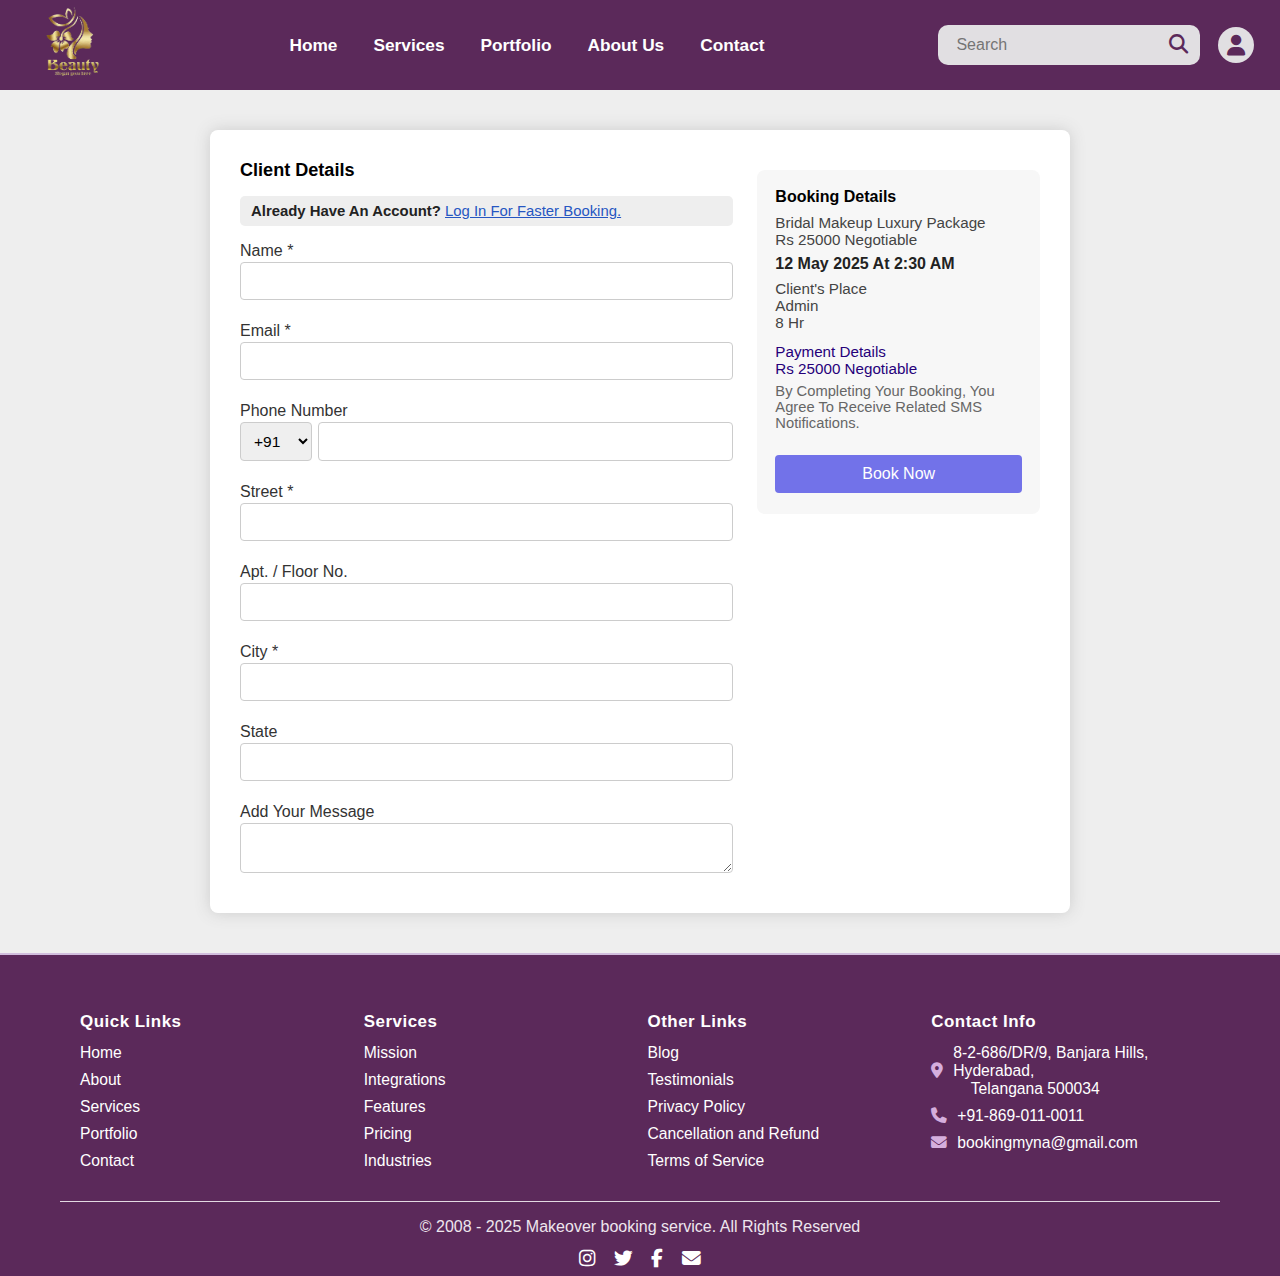
<file: Makeover Artistry Website/details.html>
<!DOCTYPE html>
<html lang="en">
<head>
  <meta charset="UTF-8">
  <title>Client Details Booking</title>
  <meta name="viewport" content="width=device-width, initial-scale=1.0">
  <link rel="stylesheet" href="style.css">
   <!-- Font Awesome for icons -->
  <link rel="stylesheet" href="https://cdnjs.cloudflare.com/ajax/libs/font-awesome/6.4.0/css/all.min.css"/>
  <style>
    body {
      background: #eee;
      margin: 0;
      padding: 0;
      font-family: Arial, sans-serif;
    }
    .main-container {
      max-width: 800px;
      margin: 40px auto;
      background: #fff;
      border-radius: 8px;
      box-shadow: 0 0 16px #ccc;
      display: flex;
      flex-wrap: wrap;
      padding: 30px;
    }
    .form-section {
      flex: 2;
      min-width: 300px;
      margin-right: 24px;
    }
    .sidebar {
      flex: 1;
      min-width: 220px;
      background: #f7f7f7;
      border-radius: 8px;
      padding: 18px;
      box-sizing: border-box;
      margin-top: 10px;
      height: fit-content;
    }
    .form-section h2 {
      margin: 0 0 15px 0;
      font-size: 1.13em;
      font-weight: bold;
    }
    .form-section label {
      display: block;
      margin-top: 16px;
      font-weight: 500;
      color: #333;
    }
    .form-section input,
    .form-section select,
    .form-section textarea {
      width: 100%;
      outline: none;
      padding: 9px;
      margin-top: 2px;
      margin-bottom: 6px;
      border: 1px solid #ccc;
      border-radius: 4px;
      font-size: .97em;
      box-sizing: border-box;
    }
    .form-section textarea {
      min-height: 50px;
      resize: vertical;
    }
    .form-section .top-alert {
      background: #eee;
      border: none;
      border-radius: 5px;
      padding: 7px 11px;
      margin-bottom: 10px;
      font-size: .93em;
      color: #222;
    }
    .form-section .top-alert a {
      color: #2656c2;
      text-decoration: underline;
      font-weight: 500;
      font-size: 1em;
    }
    .sidebar .booking-title {
      font-weight: bold;
      margin-bottom: 8px;
    }
    .sidebar .booking-info {
      margin: 7px 0;
      font-size: .95em;
      color: #444;
    }
    .sidebar .booking-date {
      font-weight: bold;
      margin-bottom: 7px;
      color: #222;
    }
    .sidebar .payment {
      margin: 12px 0 6px 0;
      color: #26007a;
      font-weight: 500;
      font-size: .95em;
    }
    .sidebar .book-btn {
      background: #7272e9;
      color: #fff;
      border: none;
      border-radius: 4px;
      padding: 10px 0;
      width: 100%;
      font-size: 1em;
      cursor: pointer;
      margin-top: 13px;
      margin-bottom: 3px;
      transition: background 0.2s;
    }
    .sidebar .book-btn:hover {
      background: #3a49c2;
    }
    @media (max-width: 600px) {
      .main-container {
        flex-direction: column;
        padding: 10px;
      }
      .form-section {
        margin-right: 0;
      }
      .sidebar {
        margin-top: 18px;
      }
    }
  </style>
</head>
<body>
      <!--Header-->
  <nav class="navbar">
    <div class="navbar-logo">
      <img src="images/bueaty_lg2-removebg-preview.png" alt="Beauty Logo">
    </div>
    <div class="navbar-links">
      <a href="index.html">Home</a>
      <a href="service.html">Services</a>
      <a href="portfolio.html">Portfolio</a>
      <a href="about.html">About Us</a>
      <a href="contact.html">Contact</a>
    </div>
    <div class="navbar-right">
      <div class="search-container">
        <input type="text" placeholder="Search">
        <i class="fa fa-search"></i>
      </div>
      <div class="navbar-user">
        <i class="fa fa-user" onclick="window.location.href='signup.html'"></i>
      </div>
    </div>
  </nav>
  <div class="main-container">
    <div class="form-section">
      <h2>Client Details</h2>
      <div>
        <div class="top-alert">
          <strong>Already Have An Account?</strong> <a href="#">Log In For Faster Booking.</a>
        </div>
        <form id="bookingForm">
          <label>Name *</label>
          <input type="text" name="name" required>
          <label>Email *</label>
          <input type="email" name="email" required>
          <label>Phone Number</label>
          <div style="display:flex; gap:6px;">
            <select name="phoneCode" style="width:72px;"><option value="+91">+91</option></select>
            <input type="tel" name="phone" pattern="[0-9]{10}" maxlength="10" style="flex:1;">
          </div>
          <label>Street *</label>
          <input type="text" name="street" required>
          <label>Apt. / Floor No.</label>
          <input type="text" name="apt">
          <label>City *</label>
          <input type="text" name="city" required>
          <label>State</label>
          <input type="text" name="state">
          <label>Add Your Message</label>
          <textarea name="message"></textarea>
        </form>
      </div>
    </div>
    <div class="sidebar">
      <div class="booking-title">Booking Details</div>
      <div class="booking-info">Bridal Makeup Luxury Package<br>Rs 25000 Negotiable</div>
      <div class="booking-date">12 May 2025 At 2:30 AM</div>
      <div class="booking-info">Client's Place<br>Admin<br>8 Hr</div>
      <div class="payment">Payment Details<br>Rs 25000 Negotiable</div>
      <div class="booking-info" style="font-size:.92em; color:#666; margin:4px 0 11px 0;">By Completing Your Booking, You Agree To Receive Related SMS Notifications.</div>
      <button class="book-btn" type="submit" form="bookingForm" onclick="bookedAlert(event)">Book Now</button>
    </div>
  </div>
  <!--Footer-->
   <footer class="footer">
    <div class="footer-cols">
      <div class="footer-col">
        <h4>Quick Links</h4>
        <ul>
          <li><a href="#">Home</a></li>
          <li><a href="#">About</a></li>
          <li><a href="#">Services</a></li>
          <li><a href="#">Portfolio</a></li>
          <li><a href="#">Contact</a></li>
        </ul>
      </div>
      <div class="footer-col">
        <h4>Services</h4>
        <ul>
          <li><a href="#">Mission</a></li>
          <li><a href="#">Integrations</a></li>
          <li><a href="#">Features</a></li>
          <li><a href="#">Pricing</a></li>
          <li><a href="#">Industries</a></li>
        </ul>
      </div>
      <div class="footer-col">
        <h4>Other Links</h4>
        <ul>
          <li><a href="#">Blog</a></li>
          <li><a href="#">Testimonials</a></li>
          <li><a href="#">Privacy Policy</a></li>
          <li><a href="#">Cancellation and Refund</a></li>
          <li><a href="#">Terms of Service</a></li>
        </ul>
      </div>
      <div class="footer-col">
        <h4>Contact Info</h4>
        <ul class="contact-list">
          <li><i class="fa-solid fa-location-dot"></i> 8-2-686/DR/9, Banjara Hills, Hyderabad,<br>&nbsp;&nbsp;&nbsp;&nbsp;Telangana 500034</li>
          <li><i class="fa-solid fa-phone"></i> +91-869-011-0011</li>
          <li><i class="fa-solid fa-envelope"></i> bookingmyna@gmail.com</li>
        </ul>
      </div>
    </div>
    <div class="footer-bottom">
      <div>
        © 2008 - 2025 Makeover booking service. All Rights Reserved
      </div>
      <div class="footer-social">
        <a href="#" title="Instagram"><i class="fa-brands fa-instagram"></i></a>
        <a href="#" title="Twitter"><i class="fa-brands fa-twitter"></i></a>
        <a href="#" title="Facebook"><i class="fa-brands fa-facebook-f"></i></a>
        <a href="#" title="Envelope"><i class="fa-solid fa-envelope"></i></a>
      </div>
    </div>
  </footer>
  <script>
    function bookedAlert(event) {
      event.preventDefault();
      alert("Booking completed!\nYour appointment is booked.");
    }
  </script>
</body>
</html>
</file>
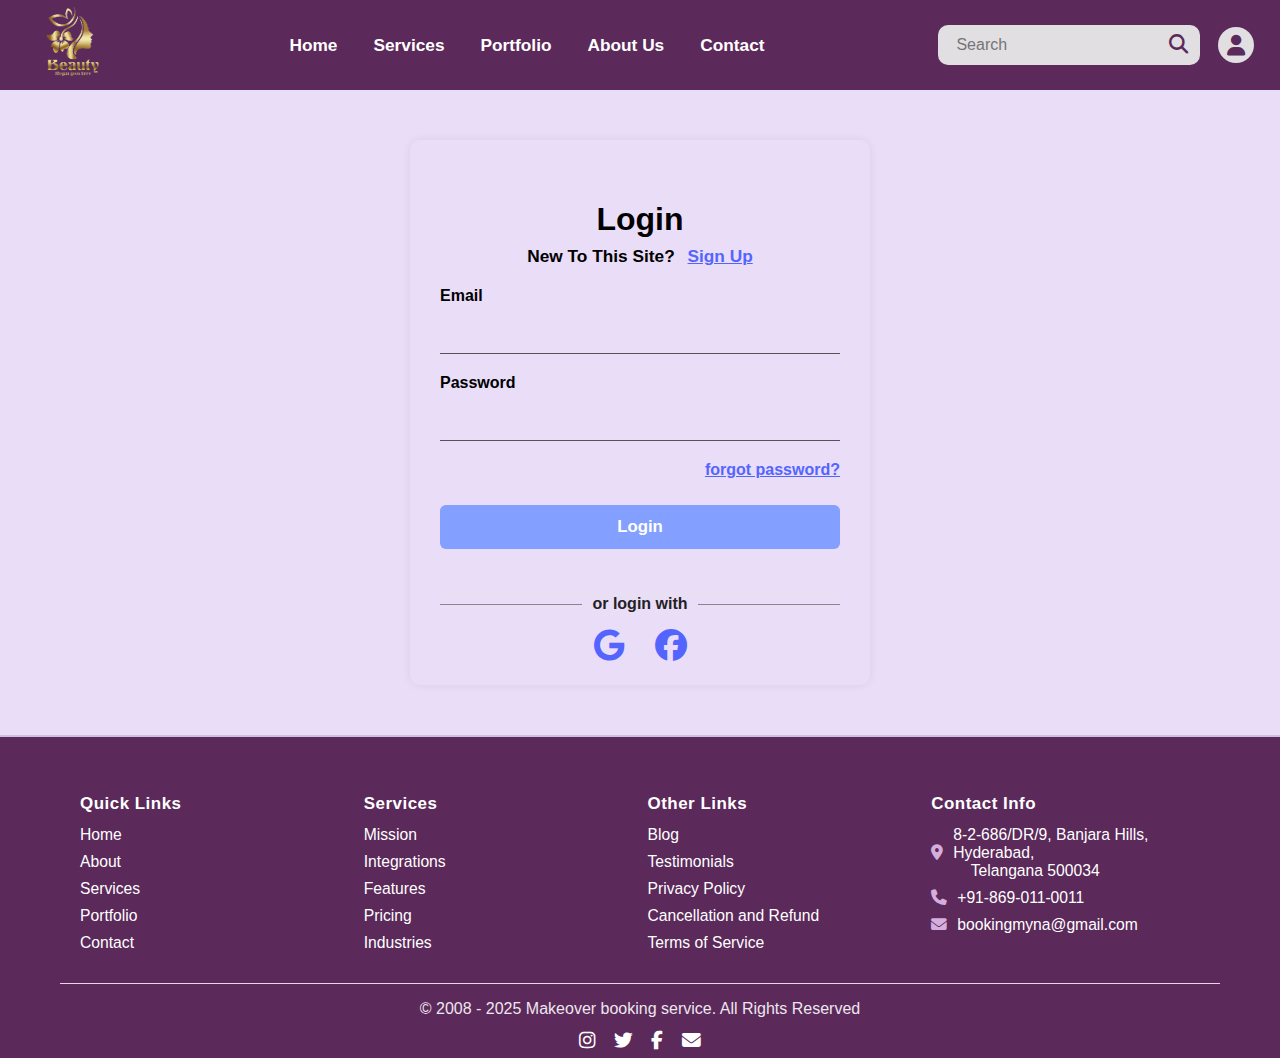
<file: Makeover Artistry Website/login.html>
<!DOCTYPE html>
<html lang="en">
<head>
  <meta charset="UTF-8">
  <title>Login</title>
  <meta name="viewport" content="width=device-width, initial-scale=1.0">
  <link rel="stylesheet" href="style.css">
  <!-- Font Awesome for icons -->
  <link rel="stylesheet" href="https://cdnjs.cloudflare.com/ajax/libs/font-awesome/6.4.0/css/all.min.css"/>
  <style>
    body {
      background: #eaddf8;
      font-family: 'Arial', sans-serif;
      margin: 0;
      padding: 0;
    }
    .container {
      max-width: 400px;
      margin: 50px auto;
      padding: 40px 30px 20px 30px;
      background: transparent;
      box-shadow: 0 0 10px rgba(0,0,0,0.07);
      border-radius: 10px;
      text-align: center;
    }
    h1, label, .signup-link, .signup-link a, .forgot, .login-btn, .divider span {
      font-weight: 600;
    }
    h1 {
      margin-bottom: 8px;
    }
    .signup-link {
      margin-bottom: 20px;
      font-size: 1.08em;
      font-weight: 600;
    }
    .signup-link a {
      color: #5465ff;
      text-decoration: underline;
      margin-left: 8px;
      font-weight: 600;
    }
    form {
      display: flex;
      flex-direction: column;
      gap: 8px;
    }
    label {
      text-align: left;
      margin-bottom: 2px;
      font-size: 1em;
      font-weight: 600;
    }
    input[type="email"], input[type="password"] {
      padding: 10px 8px;
      border: none;
      border-bottom: 1.4px solid #555;
      background: none;
      outline: none;
      margin-bottom: 12px;
      font-size: 1em;
      font-weight: 600;
    }
    .forgot {
      text-align: right;
      display: block;
      margin-bottom: 18px;
      color: #5465ff;
      text-decoration: underline;
      font-size: 1em;
      font-weight: 600;
    }
    .login-btn {
      background-color: #839fff;
      color: white;
      border: none;
      border-radius: 6px;
      padding: 12px 0;
      font-size: 1.05em;
      cursor: pointer;
      margin-bottom: 20px;
      transition: background 0.2s;
      font-weight: 600;
    }
    .login-btn:hover {
      background-color: #5465ff;
    }
    .divider {
      display: flex;
      align-items: center;
      margin: 25px 0 15px 0;
      gap: 10px;
    }
    .divider hr {
      flex: 1;
      border: none;
      border-top: 1.4px solid #888;
    }
    .divider span {
      color: #222;
      font-size: 1em;
      font-weight: 600;
    }
    .social-login {
      display: flex;
      justify-content: center;
      gap: 30px;
      margin-top: 10px;
    }
    .social-login a {
      font-size: 2em;
      color: #5465ff;
      transition: color 0.2s;
    }
    .social-login a:hover {
      color: #839fff;
    }
    @media (max-width: 600px) {
      .container {
        max-width: 95vw;
        margin: 20px auto;
        padding: 20px 4vw 10px 4vw;
      }
      h1 {
        font-size: 1.4em;
      }
      .social-login a {
        font-size: 1.5em;
      }
    }
  </style>
</head>
<body>
   <!--Header-->
  <nav class="navbar">
    <div class="navbar-logo">
      <img src="images/bueaty_lg2-removebg-preview.png" alt="Beauty Logo">
    </div>
    <div class="navbar-links">
      <a href="index.html">Home</a>
      <a href="service.html">Services</a>
      <a href="portfolio.html">Portfolio</a>
      <a href="about.html">About Us</a>
      <a href="contact.html">Contact</a>
    </div>
    <div class="navbar-right">
      <div class="search-container">
        <input type="text" placeholder="Search">
        <i class="fa fa-search"></i>
      </div>
      <div class="navbar-user">
        <i class="fa fa-user" onclick="window.location.href='signup.html'"></i>
      </div>
    </div>
  </nav>
  <div class="container">
    <h1>Login</h1>
    <div class="signup-link">
      <span>New To This Site?</span> <a href="signup.html">Sign Up</a>
    </div>
    <form>
      <label>Email</label>
      <input type="email" required>
      <label>Password</label>
      <input type="password" required>
      <a href="#" class="forgot">forgot password?</a>
      <button type="submit" class="login-btn">Login</button>
    </form>
    <div class="divider">
      <hr>
      <span>or login with</span>
      <hr>
    </div>
    <div class="social-login">
      <a href="#"><i class="fab fa-google"></i></a>
      <a href="#"><i class="fab fa-facebook"></i></a>
    </div>
  </div>
  <!--Footer-->
   <footer class="footer">
    <div class="footer-cols">
      <div class="footer-col">
        <h4>Quick Links</h4>
        <ul>
          <li><a href="#">Home</a></li>
          <li><a href="#">About</a></li>
          <li><a href="#">Services</a></li>
          <li><a href="#">Portfolio</a></li>
          <li><a href="#">Contact</a></li>
        </ul>
      </div>
      <div class="footer-col">
        <h4>Services</h4>
        <ul>
          <li><a href="#">Mission</a></li>
          <li><a href="#">Integrations</a></li>
          <li><a href="#">Features</a></li>
          <li><a href="#">Pricing</a></li>
          <li><a href="#">Industries</a></li>
        </ul>
      </div>
      <div class="footer-col">
        <h4>Other Links</h4>
        <ul>
          <li><a href="#">Blog</a></li>
          <li><a href="#">Testimonials</a></li>
          <li><a href="#">Privacy Policy</a></li>
          <li><a href="#">Cancellation and Refund</a></li>
          <li><a href="#">Terms of Service</a></li>
        </ul>
      </div>
      <div class="footer-col">
        <h4>Contact Info</h4>
        <ul class="contact-list">
          <li><i class="fa-solid fa-location-dot"></i> 8-2-686/DR/9, Banjara Hills, Hyderabad,<br>&nbsp;&nbsp;&nbsp;&nbsp;Telangana 500034</li>
          <li><i class="fa-solid fa-phone"></i> +91-869-011-0011</li>
          <li><i class="fa-solid fa-envelope"></i> bookingmyna@gmail.com</li>
        </ul>
      </div>
    </div>
    <div class="footer-bottom">
      <div>
        © 2008 - 2025 Makeover booking service. All Rights Reserved
      </div>
      <div class="footer-social">
        <a href="#" title="Instagram"><i class="fa-brands fa-instagram"></i></a>
        <a href="#" title="Twitter"><i class="fa-brands fa-twitter"></i></a>
        <a href="#" title="Facebook"><i class="fa-brands fa-facebook-f"></i></a>
        <a href="#" title="Envelope"><i class="fa-solid fa-envelope"></i></a>
      </div>
    </div>
  </footer>
</body>
</html>
</file>
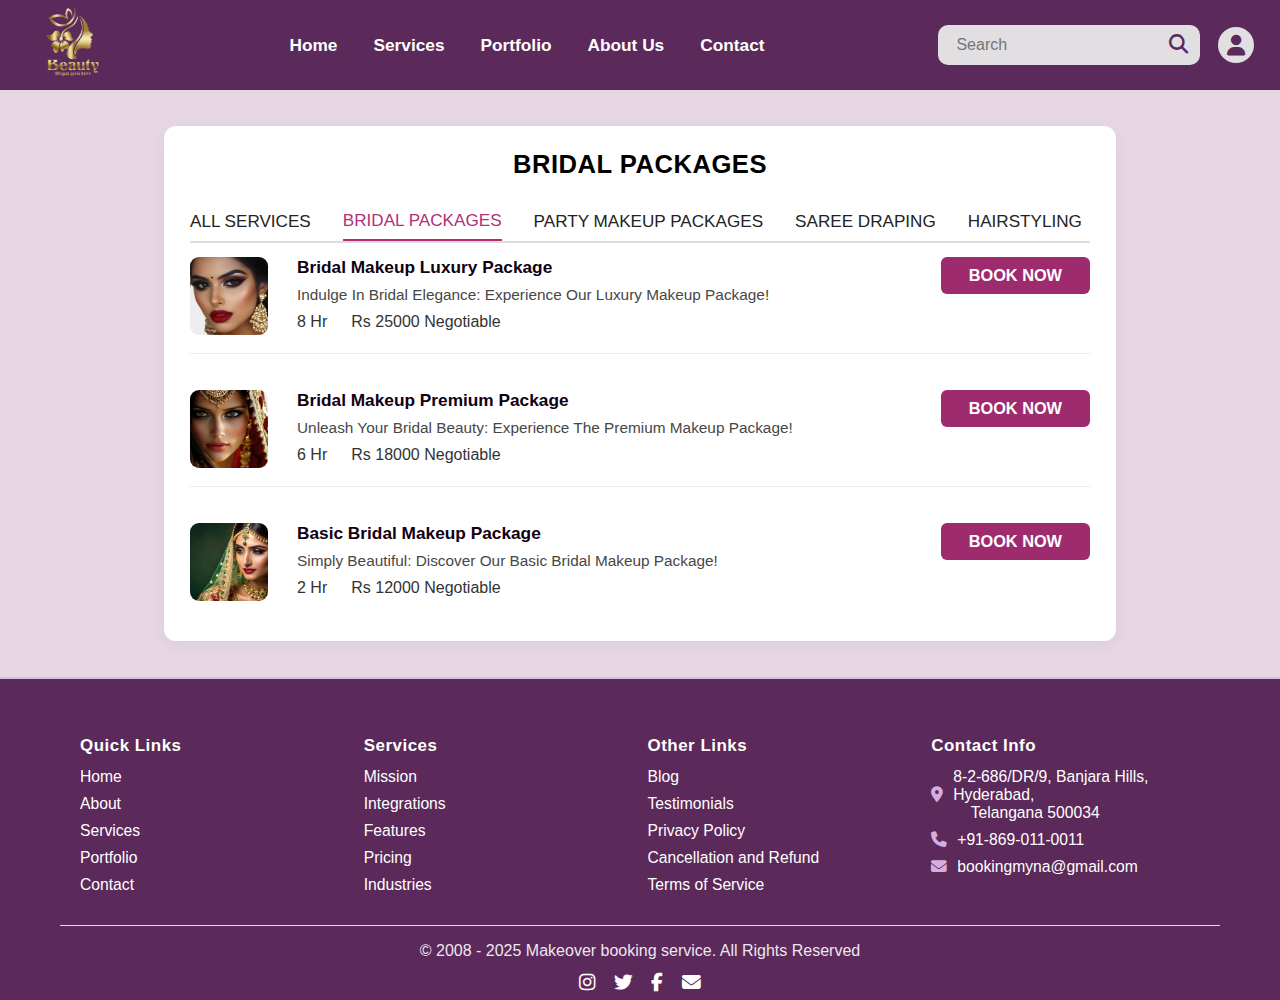
<file: Makeover Artistry Website/package.html>
<!DOCTYPE html>
<html lang="en">
<head>
<meta charset="UTF-8" />
<meta name="viewport" content="width=device-width, initial-scale=1" />
<title>Bridal Packages</title>
<link rel="stylesheet" href="style.css">
 <!-- Font Awesome for icons -->
  <link rel="stylesheet" href="https://cdnjs.cloudflare.com/ajax/libs/font-awesome/6.4.0/css/all.min.css"/>
<style>
  body {
    background: #e7d7e5;
    font-family: Arial, sans-serif;
    margin: 0;
  }
  .main-section {
    max-width: 900px;
    margin: 36px auto;
    background: #fff;
    border-radius: 12px;
    box-shadow: 0 4px 18px rgba(0,0,0,0.05);
    padding: 24px 26px 22px 26px;
  }
  .section-title {
    text-align: center;
    font-size: 1.6rem;
    font-weight: bold;
    margin-bottom: 24px;
    letter-spacing: 0.5px;
  }
  .tab-menu {
    display: flex;
    justify-content: left;
    border-bottom: 2px solid #ddd;
    margin-bottom: 14px;
    gap: 32px;
    font-size: 1.07rem;
    font-weight: 500;
  }
  .tab-menu button {
    background: transparent;
    border: none;
    outline: none;
    color: #222;
    padding: 8px 0;
    font-size: 1.07rem;
    cursor: pointer;
    position: relative;
  }
  .tab-menu .active {
    color: #b22f77;
    border-bottom: 2.5px solid #b22f77;
  }
  .package-list {
    display: flex;
    flex-direction: column;
    gap: 36px;
  }
  .package-card {
    display: flex;
    align-items: flex-start;
    gap: 26px;
    border-bottom: 1px solid #ececec;
    padding-bottom: 18px;
  }
  .package-card:last-child {
    border-bottom: none;
  }
  .package-img {
    width: 78px;
    height: 78px;
    border-radius: 9px;
    object-fit: cover;
    background: #eee;
    margin-right: 3px;
  }
  .package-info {
    flex: 2;
  }
  .package-title {
    font-weight: bold;
    font-size: 1.08rem;
    margin-bottom: 8px;
    color: #101;
  }
  .package-desc {
    font-size: 0.96rem;
    color: #474747;
    margin-bottom: 9px;
  }
  .package-meta {
    font-size: 1rem;
    color: #333;
    margin-bottom: 3px;
    display: flex;
    gap: 24px;
    font-weight: 500;
  }
  .package-price {
    font-size: 1rem;
    color: #333;
    font-weight: 500;
  }
  .package-action {
    flex: 1;
    display: flex;
    align-items: center;
  }
  .book-btn {
    background: #9e2b6e;
    color: #fff;
    border-radius: 6px;
    border: none;
    padding: 9px 28px;
    font-size: 1.02rem;
    cursor: pointer;
    font-weight: bold;
    box-shadow: none;
    text-align: center;
    margin-left: auto;
    transition: background 0.18s;
  }
  .book-btn:hover {
    background: #c94497;
  }
  @media (max-width: 780px) {
    .package-card {
      flex-direction: column;
      gap: 16px;
    }
    .package-action {
      margin-top: 9px;
      margin-left: 0;
      justify-content: flex-start;
    }
    .package-list {gap: 24px;}
    .main-section {padding: 14px 6px;}
  }
</style>
</head>
<body>
   <!--Header-->
  <nav class="navbar">
    <div class="navbar-logo">
      <img src="images/bueaty_lg2-removebg-preview.png" alt="Beauty Logo">
    </div>
    <div class="navbar-links">
      <a href="index.html">Home</a>
      <a href="service.html">Services</a>
      <a href="portfolio.html">Portfolio</a>
      <a href="about.html">About Us</a>
      <a href="contact.html">Contact</a>
    </div>
    <div class="navbar-right">
      <div class="search-container">
        <input type="text" placeholder="Search">
        <i class="fa fa-search"></i>
      </div>
      <div class="navbar-user">
        <i class="fa fa-user" onclick="window.location.href='signup.html'"></i>
      </div>
    </div>
  </nav>
<div class="main-section">
  <div class="section-title">BRIDAL PACKAGES</div>
  <div class="tab-menu">
    <button>ALL SERVICES</button>
    <button class="active">BRIDAL PACKAGES</button>
    <button>PARTY MAKEUP PACKAGES</button>
    <button>SAREE DRAPING</button>
    <button>HAIRSTYLING</button>
  </div>
  <div class="package-list">
    <!-- Package 1 -->
    <div class="package-card">
      <img class="package-img" src="images/face1-removebg-preview.png" alt="Bridal Makeup Luxury Package"/>
      <div class="package-info">
        <div class="package-title">Bridal Makeup Luxury Package</div>
        <div class="package-desc">Indulge In Bridal Elegance: Experience Our Luxury Makeup Package!</div>
        <div class="package-meta">
          <span>8 Hr</span>
          <span class="package-price">Rs 25000 Negotiable</span>
        </div>
      </div>
      <div class="package-action">
        <button class="book-btn" onclick="window.location.href='schedule.html'">BOOK NOW</button>
      </div>
    </div>
    <!-- Package 2 -->
    <div class="package-card">
      <img class="package-img" src="images/face2-removebg-preview.png" alt="Bridal Makeup Premium Package"/>
      <div class="package-info">
        <div class="package-title">Bridal Makeup Premium Package</div>
        <div class="package-desc">Unleash Your Bridal Beauty: Experience The Premium Makeup Package!</div>
        <div class="package-meta">
          <span>6 Hr</span>
          <span class="package-price">Rs 18000 Negotiable</span>
        </div>
      </div>
      <div class="package-action">
        <button class="book-btn" onclick="window.location.href='schedule.html'">BOOK NOW</button>
      </div>
    </div>
    <!-- Package 3 -->
    <div class="package-card">
      <img class="package-img" src="images/bridel6.jpg" alt="Basic Bridal Makeup Package"/>
      <div class="package-info">
        <div class="package-title">Basic Bridal Makeup Package</div>
        <div class="package-desc">Simply Beautiful: Discover Our Basic Bridal Makeup Package!</div>
        <div class="package-meta">
          <span>2 Hr</span>
          <span class="package-price">Rs 12000 Negotiable</span>
        </div>
      </div>
      <div class="package-action">
        <button class="book-btn" onclick="window.location.href='schedule.html'">BOOK NOW</button>
      </div>
    </div>
  </div>
</div>
 <!--Footer-->
   <footer class="footer">
    <div class="footer-cols">
      <div class="footer-col">
        <h4>Quick Links</h4>
        <ul>
          <li><a href="#">Home</a></li>
          <li><a href="#">About</a></li>
          <li><a href="#">Services</a></li>
          <li><a href="#">Portfolio</a></li>
          <li><a href="#">Contact</a></li>
        </ul>
      </div>
      <div class="footer-col">
        <h4>Services</h4>
        <ul>
          <li><a href="#">Mission</a></li>
          <li><a href="#">Integrations</a></li>
          <li><a href="#">Features</a></li>
          <li><a href="#">Pricing</a></li>
          <li><a href="#">Industries</a></li>
        </ul>
      </div>
      <div class="footer-col">
        <h4>Other Links</h4>
        <ul>
          <li><a href="#">Blog</a></li>
          <li><a href="#">Testimonials</a></li>
          <li><a href="#">Privacy Policy</a></li>
          <li><a href="#">Cancellation and Refund</a></li>
          <li><a href="#">Terms of Service</a></li>
        </ul>
      </div>
      <div class="footer-col">
        <h4>Contact Info</h4>
        <ul class="contact-list">
          <li><i class="fa-solid fa-location-dot"></i> 8-2-686/DR/9, Banjara Hills, Hyderabad,<br>&nbsp;&nbsp;&nbsp;&nbsp;Telangana 500034</li>
          <li><i class="fa-solid fa-phone"></i> +91-869-011-0011</li>
          <li><i class="fa-solid fa-envelope"></i> bookingmyna@gmail.com</li>
        </ul>
      </div>
    </div>
    <div class="footer-bottom">
      <div>
        © 2008 - 2025 Makeover booking service. All Rights Reserved
      </div>
      <div class="footer-social">
        <a href="#" title="Instagram"><i class="fa-brands fa-instagram"></i></a>
        <a href="#" title="Twitter"><i class="fa-brands fa-twitter"></i></a>
        <a href="#" title="Facebook"><i class="fa-brands fa-facebook-f"></i></a>
        <a href="#" title="Envelope"><i class="fa-solid fa-envelope"></i></a>
      </div>
    </div>
  </footer>
</body>
</html>
</file>
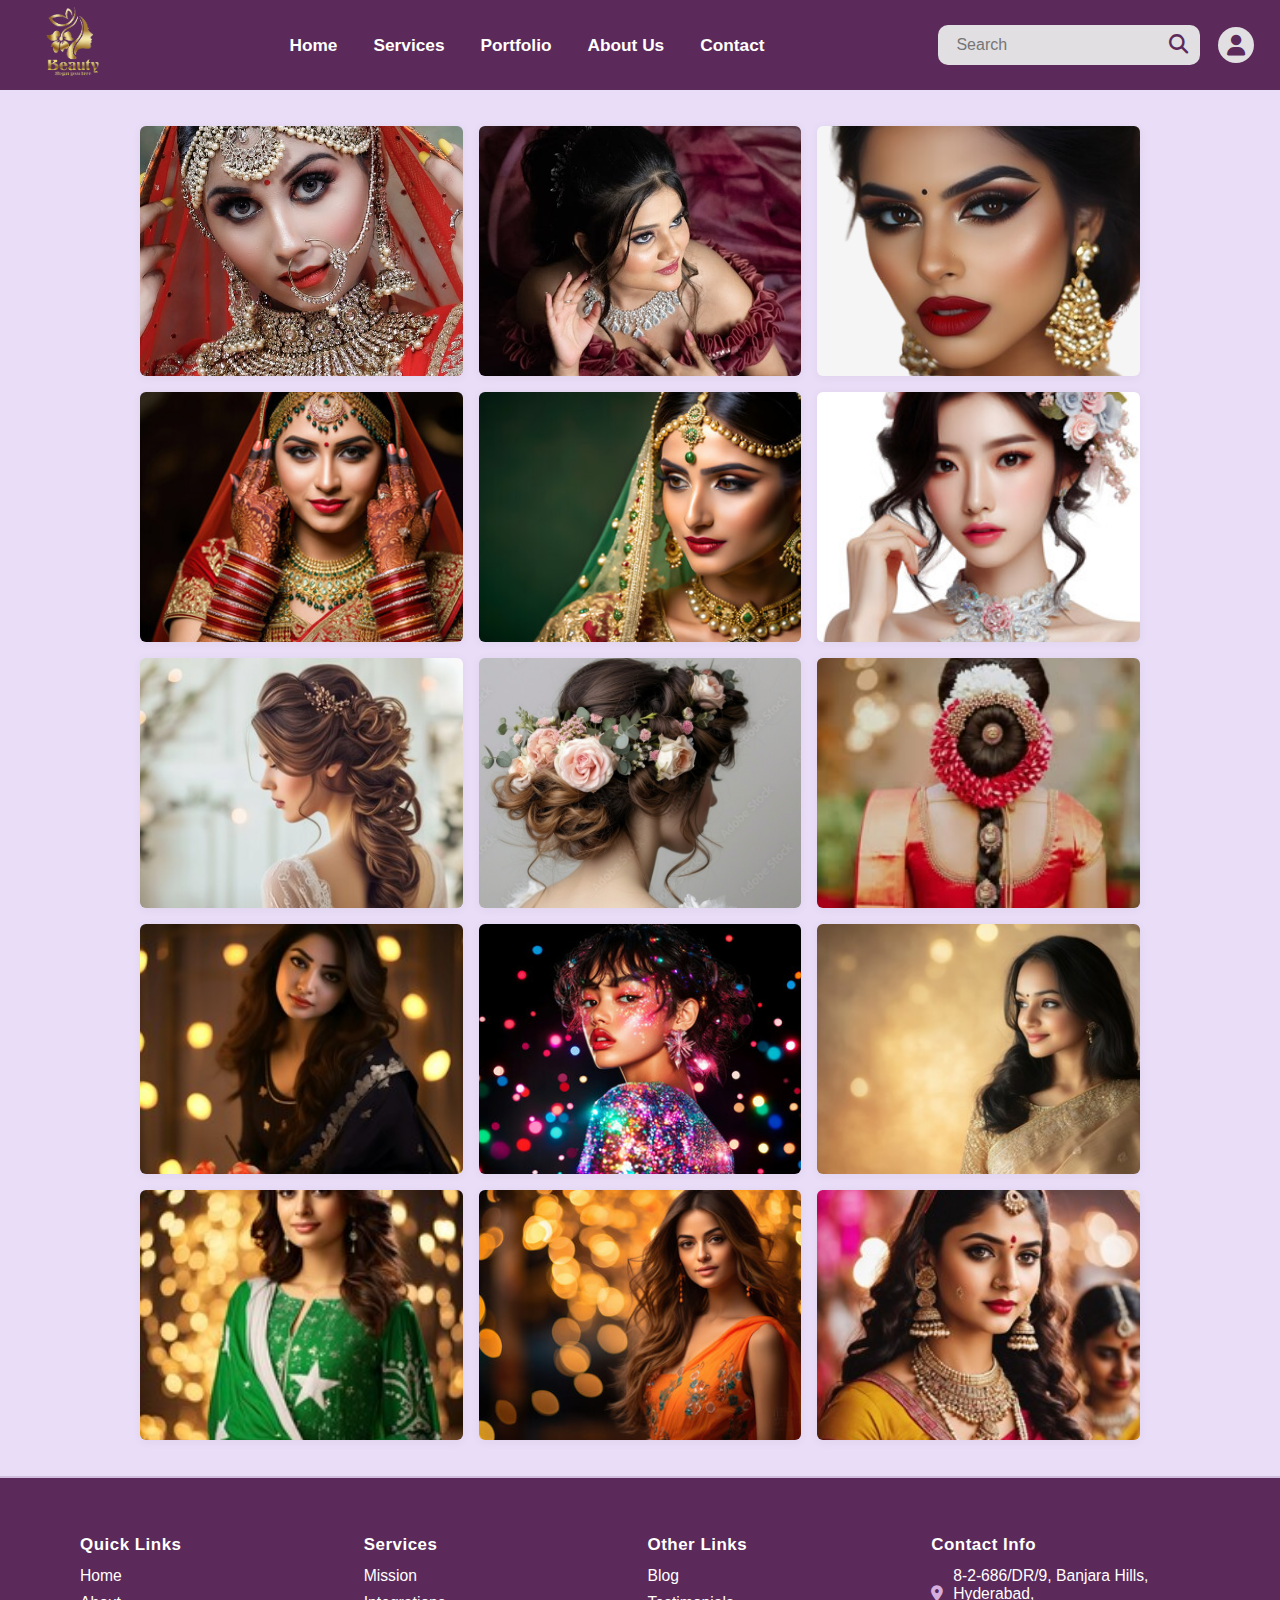
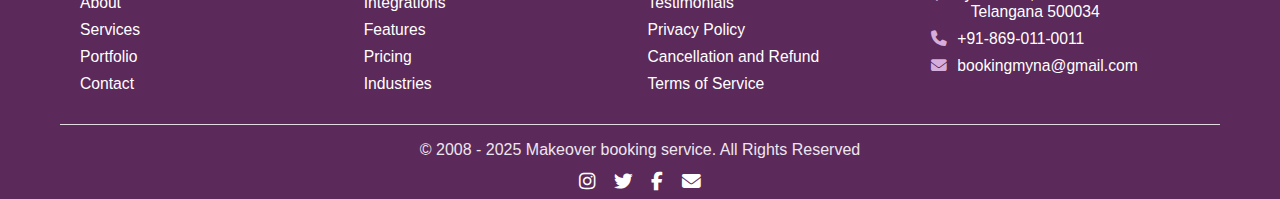
<file: Makeover Artistry Website/portfolio.html>
<!DOCTYPE html>
<html lang="en">
<head>
  <meta charset="UTF-8">
  <title>Image Gallery 3x5</title>
  <meta name="viewport" content="width=device-width, initial-scale=1.0">
  <link rel="stylesheet" href="style.css">
   <!-- Font Awesome for icons -->
  <link rel="stylesheet" href="https://cdnjs.cloudflare.com/ajax/libs/font-awesome/6.4.0/css/all.min.css"/>
  <style>
    body {
      background: #eaddf8;
      margin: 0;
      font-family: Arial, sans-serif;
    }
    .gallery-section {
      max-width: 1000px;
      margin: 36px auto;
      padding: 0 10px;
    }
    .gallery-grid {
      display: grid;
      grid-template-columns: repeat(3, 1fr);
      gap: 16px;
    }
    .gallery-img {
      width: 100%;
      height: 250px;
      object-fit: cover;
      border-radius: 6px;
      background: #f5f5f5;
      box-shadow: 0 1.5px 8px rgba(90,80,105,0.07);
      display: block;
      transition: transform 0.6s ease; /* smooth flip */
      cursor: pointer;
    }
    @media (max-width: 800px) {
      .gallery-grid {
        grid-template-columns: 1fr 1fr;
      }
      .gallery-img {
        height: 120px;
      }
    }
    @media (max-width: 500px) {
      .gallery-grid {
        grid-template-columns: 1fr;
      }
      .gallery-img {
        height: 80px;
      }
    }
  </style>
</head>
<body>

  <!--Header-->
  <nav class="navbar">
    <div class="navbar-logo">
      <img src="images/bueaty_lg2-removebg-preview.png" alt="Beauty Logo">
    </div>
    <div class="navbar-links">
      <a href="index.html">Home</a>
      <a href="service.html">Services</a>
      <a href="portfolio.html">Portfolio</a>
      <a href="about.html">About Us</a>
      <a href="contact.html">Contact</a>
    </div>
    <div class="navbar-right">
      <div class="search-container">
        <input type="text" placeholder="Search">
        <i class="fa fa-search"></i>
      </div>
      <div class="navbar-user">
        <i class="fa fa-user" onclick="window.location.href='signup.html'"></i>
      </div>
    </div>
  </nav>

  <!--Gallery-->
  <div class="gallery-section">
    <div class="gallery-grid">
      <!-- Row 1 -->
      <img class="gallery-img" src="images/bridel face.jpeg" alt="Gallery">
      <img class="gallery-img" src="images/bridel3.jpeg" alt="Gallery">
      <img class="gallery-img" src="images/face1-removebg-preview.png" alt="Gallery">
      <!-- Row 2 -->
      <img class="gallery-img" src="images/bridel5.jpg" alt="Gallery">
      <img class="gallery-img" src="images/bridel6.jpg" alt="Gallery">
      <img class="gallery-img" src="images/party w2.jpg" alt="Gallery">
      <!-- Row 3 -->
      <img class="gallery-img" src="images/hairst.jpg" alt="Gallery">
      <img class="gallery-img" src="images/hairst2.jpg" alt="Gallery">
      <img class="gallery-img" src="images/hair brid.jpg" alt="Gallery">
      <!-- Row 4 -->
      <img class="gallery-img" src="images/party w.jpg" alt="Gallery">
      <img class="gallery-img" src="images/party ma1.jpg" alt="Gallery">
      <img class="gallery-img" src="images/party saree.jpg" alt="Gallery">
      <!-- Row 5 -->
      <img class="gallery-img" src="images/chudi.jpg" alt="Gallery">
      <img class="gallery-img" src="images/chudi2.jpg" alt="Gallery">
      <img class="gallery-img" src="images/bride new.jpg" alt="Gallery">
    </div>
  </div>

  <!--Footer-->
  <footer class="footer">
    <div class="footer-cols">
      <div class="footer-col">
        <h4>Quick Links</h4>
        <ul>
          <li><a href="index.html">Home</a></li>
          <li><a href="about.html">About</a></li>
          <li><a href="service.html">Services</a></li>
          <li><a href="portfolio.html">Portfolio</a></li>
          <li><a href="contact.html">Contact</a></li>
        </ul>
      </div>
      <div class="footer-col">
        <h4>Services</h4>
        <ul>
          <li><a href="#">Mission</a></li>
          <li><a href="#">Integrations</a></li>
          <li><a href="#">Features</a></li>
          <li><a href="#">Pricing</a></li>
          <li><a href="#">Industries</a></li>
        </ul>
      </div>
      <div class="footer-col">
        <h4>Other Links</h4>
        <ul>
          <li><a href="#">Blog</a></li>
          <li><a href="#">Testimonials</a></li>
          <li><a href="#">Privacy Policy</a></li>
          <li><a href="#">Cancellation and Refund</a></li>
          <li><a href="#">Terms of Service</a></li>
        </ul>
      </div>
      <div class="footer-col">
        <h4>Contact Info</h4>
        <ul class="contact-list">
          <li><i class="fa-solid fa-location-dot"></i> 8-2-686/DR/9, Banjara Hills, Hyderabad,<br>&nbsp;&nbsp;&nbsp;&nbsp;Telangana 500034</li>
          <li><i class="fa-solid fa-phone"></i> +91-869-011-0011</li>
          <li><i class="fa-solid fa-envelope"></i> bookingmyna@gmail.com</li>
        </ul>
      </div>
    </div>
    <div class="footer-bottom">
      <div>
        © 2008 - 2025 Makeover booking service. All Rights Reserved
      </div>
      <div class="footer-social">
        <a href="#" title="Instagram"><i class="fa-brands fa-instagram"></i></a>
        <a href="#" title="Twitter"><i class="fa-brands fa-twitter"></i></a>
        <a href="#" title="Facebook"><i class="fa-brands fa-facebook-f"></i></a>
        <a href="#" title="Envelope"><i class="fa-solid fa-envelope"></i></a>
      </div>
    </div>
  </footer>

  <!-- Flip Script -->
  <script>
    document.querySelectorAll(".gallery-img").forEach(img => {
      img.addEventListener("click", () => {
        if (img.style.transform === "scaleX(-1)") {
          img.style.transform = "scaleX(1)";
        } else {
          img.style.transform = "scaleX(-1)";
        }
      });
    });
  </script>
</body>
</html>
</file>
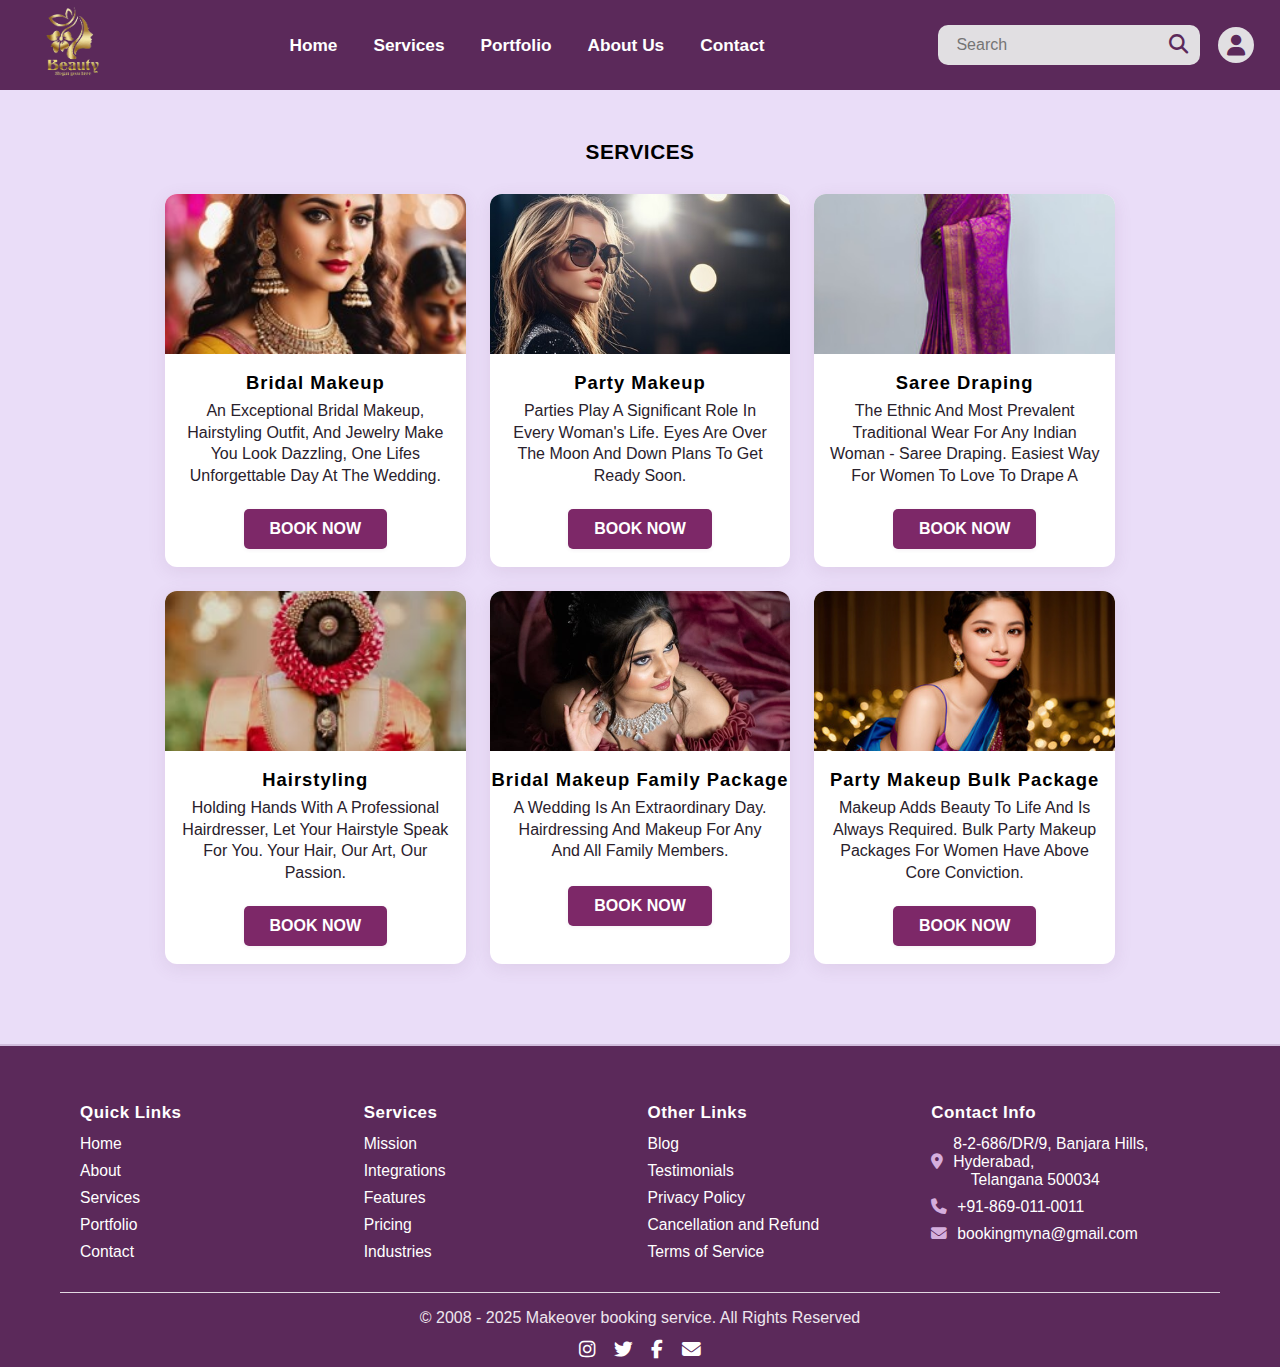
<file: Makeover Artistry Website/service.html>
<!DOCTYPE html>
<html lang="en">
<head>
  <meta charset="UTF-8">
  <title>Services Grid</title>
  <meta name="viewport" content="width=device-width, initial-scale=1.0">
  <link rel="stylesheet" href="style.css">
     <!-- Font Awesome for icons -->
  <link rel="stylesheet" href="https://cdnjs.cloudflare.com/ajax/libs/font-awesome/6.4.0/css/all.min.css"/>
  <style>
    body {
      background: #eaddf8;
      margin: 0;
      font-family: Arial, sans-serif;
    }
    .services-section {
      max-width: 1200px;
      margin: 32px auto;
      padding: 18px 16px;
      text-align: center;
    }
    .services-section h2 {
      font-size: 1.3em;
      font-weight: 700;
      margin-top: 0;
      margin-bottom: 30px;
      letter-spacing: 0.5px;
    }
    .services-grid {
      display: grid;
      grid-template-columns: repeat(3, 1fr);
      gap: 24px;
    }
    .service-card {
      background: #fff;
      border-radius: 12px;
      box-shadow: 0 4px 18px rgba(120,70,110,0.11);
      padding: 0 0 18px 0;
      display: flex;
      flex-direction: column;
      align-items: center;
      min-height: 325px;
      transition: box-shadow 0.2s;
    }
    .service-card:hover {
      box-shadow: 0 6px 22px rgba(120,70,110,0.18);
    }
    .service-card img {
      width: 100%;
      height: 160px;
      object-fit: cover;
      border-top-left-radius: 12px;
      border-top-right-radius: 12px;
      margin-bottom: 12px;
      background: #eee;
    }
    .service-title {
      font-weight: 700;
      font-size: 1.15em;
      margin: 6px 0 6px 0;
      text-align: center;
    }
    .service-desc {
      font-size: 1em;
      font-weight: 500;
      color: #29212c;
      margin: 0 14px 12px 14px;
      text-align: center;
      line-height: 1.35em;
      min-height: 60px;
      max-height: 85px;
      overflow: hidden;
    }
    .service-btn {
      background: #7d2868;
      color: #fff;
      font-weight: 600;
      font-size: 1em;
      border: none;
      border-radius: 5px;
      padding: 11px 26px;
      margin-top: 12px;
      cursor: pointer;
      transition: background 0.2s;
      box-shadow: 0 1px 4px rgba(90,30,90,0.07);
    }
    .service-btn:hover {
      background: #974bad;
    }
    @media (max-width: 900px) {
      .services-grid {
        grid-template-columns: 1fr 1fr;
        gap: 18px;
      }
      .service-card img {
        height: 120px;
      }
    }
    @media (max-width: 600px) {
      .services-grid {
        grid-template-columns: 1fr;
        gap: 14px;
      }
      .service-card img {
        height: 98px;
      }
      .service-card {
        min-height: 260px;
      }
    }
  </style>
</head>
<body>
     <!--Header-->
  <nav class="navbar">
    <div class="navbar-logo">
      <img src="images/bueaty_lg2-removebg-preview.png" alt="Beauty Logo">
    </div>
    <div class="navbar-links">
      <a href="index.html">Home</a>
      <a href="service.html">Services</a>
      <a href="portfolio.html">Portfolio</a>
      <a href="about.html">About Us</a>
      <a href="contact.html">Contact</a>
    </div>
    <div class="navbar-right">
      <div class="search-container">
        <input type="text" placeholder="Search">
        <i class="fa fa-search"></i>
      </div>
      <div class="navbar-user">
        <i class="fa fa-user" onclick="window.location.href='signup.html'"></i>
      </div>
    </div>
  </nav>
  <section class="services-section">
    <h2>SERVICES</h2>
    <div class="services-grid">
      <div class="service-card">
        <img src="images/bride new.jpg" alt="Bridal Makeup">
        <div class="service-title">Bridal Makeup</div>
        <div class="service-desc">
          An Exceptional Bridal Makeup, Hairstyling Outfit, And Jewelry Make You Look Dazzling, One Lifes Unforgettable Day At The Wedding.
        </div>
        <button class="service-btn"  onclick="window.location.href='package.html'">BOOK NOW</button>
      </div>
      <div class="service-card">
        <img src="images/party n.jpg" alt="Party Makeup">
        <div class="service-title">Party Makeup</div>
        <div class="service-desc">
          Parties Play A Significant Role In Every Woman's Life. Eyes Are Over The Moon And Down Plans To Get Ready Soon.
        </div>
        <button class="service-btn"  onclick="window.location.href='package.html'">BOOK NOW</button>
      </div>
      <div class="service-card">
        <img src="images/saree drap.jpg" alt="Saree Draping">
        <div class="service-title">Saree Draping</div>
        <div class="service-desc">
          The Ethnic And Most Prevalent Traditional Wear For Any Indian Woman - Saree Draping. Easiest Way For Women To Love To Drape A Saree.
        </div>
        <button class="service-btn"  onclick="window.location.href='package.html'">BOOK NOW</button>
      </div>
      <div class="service-card">
        <img src="images/hair brid.jpg" alt="Hairstyling">
        <div class="service-title">Hairstyling</div>
        <div class="service-desc">
          Holding Hands With A Professional Hairdresser, Let Your Hairstyle Speak For You. Your Hair, Our Art, Our Passion.
        </div>
        <button class="service-btn"  onclick="window.location.href='package.html'">BOOK NOW</button>
      </div>
      <div class="service-card">
        <img src="images/bridel3.jpeg" alt="Bridal Makeup Family Package">
        <div class="service-title">Bridal Makeup Family Package</div>
        <div class="service-desc">
          A Wedding Is An Extraordinary Day. Hairdressing And Makeup For Any And All Family Members.
        </div>
        <button class="service-btn"  onclick="window.location.href='package.html'">BOOK NOW</button>
      </div>
      <div class="service-card">
        <img src="images/party n2.jpg" alt="Party Makeup Bulk Package">
        <div class="service-title">Party Makeup Bulk Package</div>
        <div class="service-desc">
          Makeup Adds Beauty To Life And Is Always Required. Bulk Party Makeup Packages For Women Have Above Core Conviction.
        </div>
        <button class="service-btn"  onclick="window.location.href='package.html'">BOOK NOW</button>
      </div>
    </div>
  </section>
   <!--Footer-->
   <footer class="footer">
    <div class="footer-cols">
      <div class="footer-col">
        <h4>Quick Links</h4>
        <ul>
          <li><a href="#">Home</a></li>
          <li><a href="#">About</a></li>
          <li><a href="#">Services</a></li>
          <li><a href="#">Portfolio</a></li>
          <li><a href="#">Contact</a></li>
        </ul>
      </div>
      <div class="footer-col">
        <h4>Services</h4>
        <ul>
          <li><a href="#">Mission</a></li>
          <li><a href="#">Integrations</a></li>
          <li><a href="#">Features</a></li>
          <li><a href="#">Pricing</a></li>
          <li><a href="#">Industries</a></li>
        </ul>
      </div>
      <div class="footer-col">
        <h4>Other Links</h4>
        <ul>
          <li><a href="#">Blog</a></li>
          <li><a href="#">Testimonials</a></li>
          <li><a href="#">Privacy Policy</a></li>
          <li><a href="#">Cancellation and Refund</a></li>
          <li><a href="#">Terms of Service</a></li>
        </ul>
      </div>
      <div class="footer-col">
        <h4>Contact Info</h4>
        <ul class="contact-list">
          <li><i class="fa-solid fa-location-dot"></i> 8-2-686/DR/9, Banjara Hills, Hyderabad,<br>&nbsp;&nbsp;&nbsp;&nbsp;Telangana 500034</li>
          <li><i class="fa-solid fa-phone"></i> +91-869-011-0011</li>
          <li><i class="fa-solid fa-envelope"></i> bookingmyna@gmail.com</li>
        </ul>
      </div>
    </div>
    <div class="footer-bottom">
      <div>
        © 2008 - 2025 Makeover booking service. All Rights Reserved
      </div>
      <div class="footer-social">
        <a href="#" title="Instagram"><i class="fa-brands fa-instagram"></i></a>
        <a href="#" title="Twitter"><i class="fa-brands fa-twitter"></i></a>
        <a href="#" title="Facebook"><i class="fa-brands fa-facebook-f"></i></a>
        <a href="#" title="Envelope"><i class="fa-solid fa-envelope"></i></a>
      </div>
    </div>
  </footer>
</body>
</html>
</file>
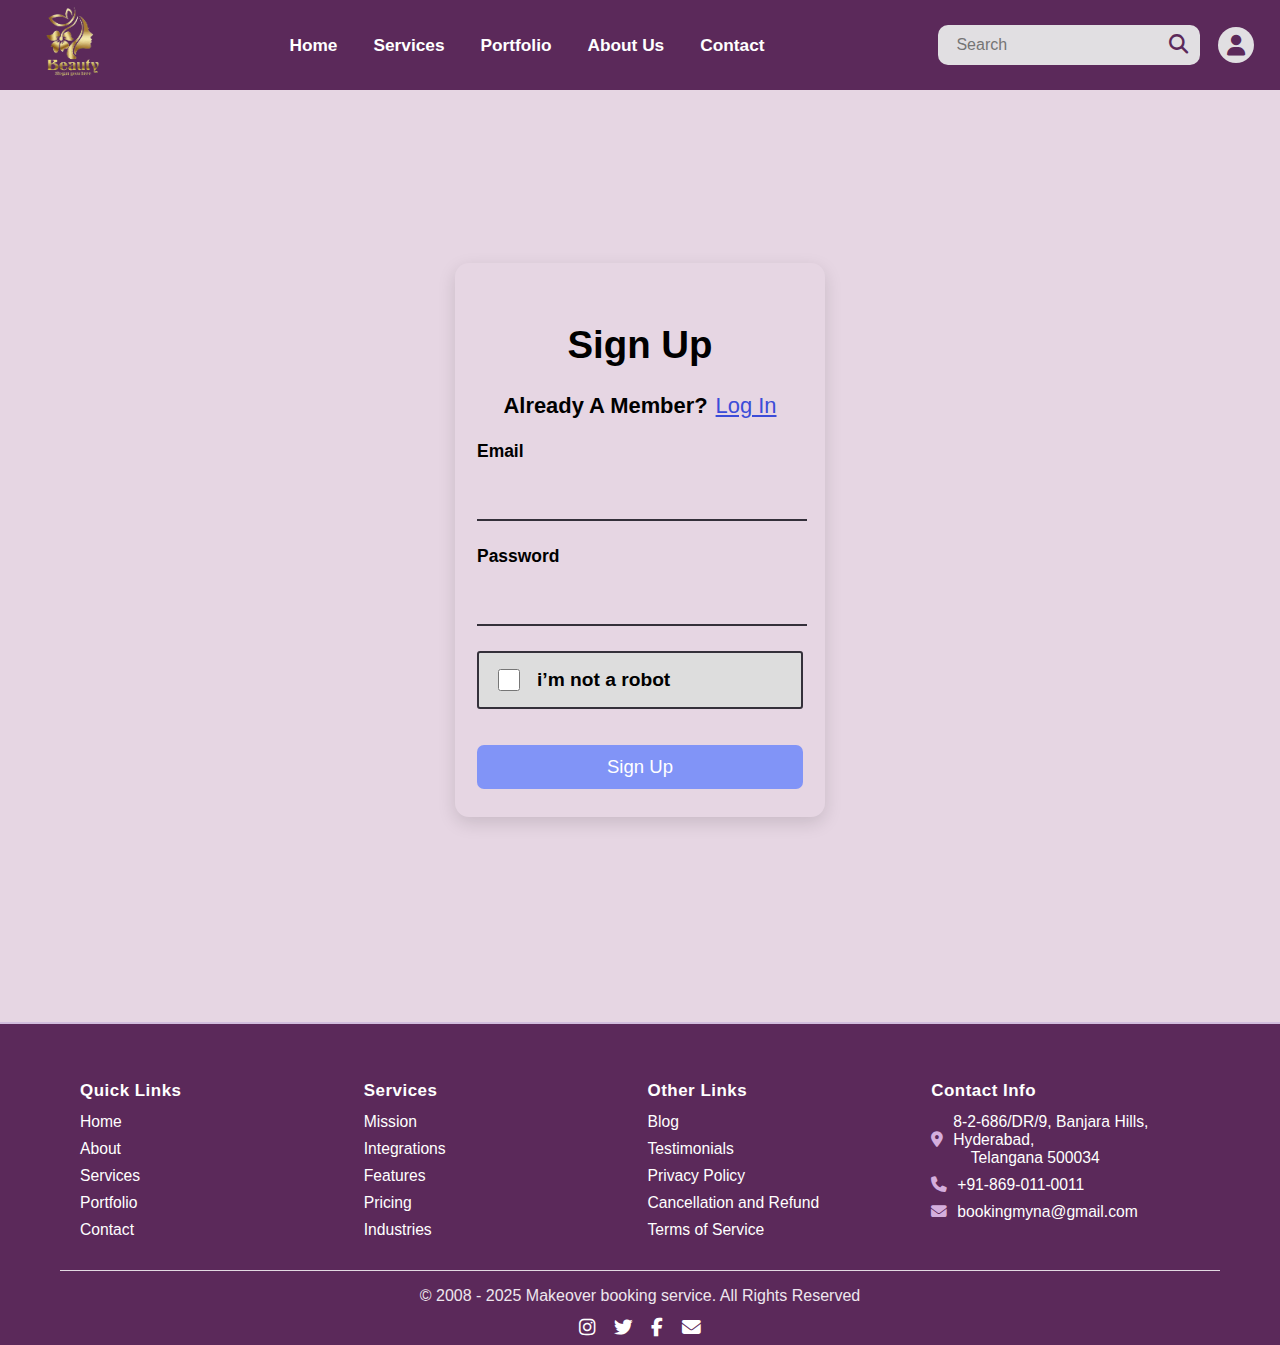
<file: Makeover Artistry Website/signup.html>
<!DOCTYPE html>
<html lang="en">
<head>
  <meta charset="UTF-8">
  <meta name="viewport" content="width=device-width, initial-scale=1.0">
  <title>Sign Up | Membership</title>
  <link rel="stylesheet" href="style.css">
     <!-- Font Awesome for icons -->
  <link rel="stylesheet" href="https://cdnjs.cloudflare.com/ajax/libs/font-awesome/6.4.0/css/all.min.css"/>
  <style>
    body, html {
  height: 100%;
  margin: 0;
  font-family: 'Segoe UI', Arial, sans-serif;
  background: #e6d6e3;
  min-height: 100vh;
}

.bg {
  min-height: 100vh;
  display: flex;
  align-items: center;
  justify-content: center;
}

.signup-container {
  width: 90vw;
  max-width: 370px;
  min-height: 440px;
  background: #e6d6e3;
  border-radius: 14px;
  box-shadow: 0 6px 18px rgba(0,0,0,0.13);
  padding: 34px 22px 28px 22px;
  display: flex;
  flex-direction: column;
  align-items: center;
  box-sizing: border-box;
}

.title {
  font-size: 2.4rem;
  font-weight: bold;
  margin-bottom: 26px;
  text-align: center;
}

.member-row {
  display: flex;
  gap: 8px;
  font-size: 1.37rem;
  justify-content: center;
  margin-bottom: 22px;
   font-weight: bold;
}

.login-link {
  color: #3b4cd8;
  text-decoration: underline;
  font-weight: 500;
}

.signup-form {
  width: 100%;
  display: flex;
  flex-direction: column;
  gap: 17px;
}

.form-label {
  font-size: 1.09rem;
  margin-bottom: 5px;
  font-weight: 400;
   font-weight: bold;
}

.form-input {
  border: none;
  border-bottom: 2px solid #34303a;
  background: transparent;
  font-size: 1.20rem;
  padding: 8px 2px 5px 2px;
  outline: none;
  margin-bottom: 8px;
  width: 100%;
  transition: border-color 0.2s;
   font-weight: bolder;
}

.form-input:focus {
  border-color: #748cdc;
}

.captcha-row {
  display: flex;
  align-items: center;
  gap: 10px;
  background: #ddd;
  border: 2px solid #34303a;
  border-radius: 3px;
  padding: 13px 15px;
  margin-bottom: 7px;
}

.robot-check {
  width: 22px;
  height: 22px;
  accent-color: #748cdc;
  margin-right: 7px;
}

.robot-label {
  font-size: 1.20rem;
  font-weight: bolder;
}

.signup-btn {
  background: #8194f7;
  border: none;
  color: #fff;
  font-size: 1.16rem;
  border-radius: 7px;
  margin-top: 12px;
  padding: 11px 0;
  width: 100%;
  font-weight: 500;
  cursor: pointer;
  transition: background 0.22s;
}

.signup-btn:hover {
  background: #7385d5;
}

/* Responsive tweaks */
@media (max-width: 510px) {
  .signup-container {
    max-width: 98vw;
    padding: 14px 4vw 20px 4vw;
  }
  .title { font-size: 1.5rem; }
  .member-row { font-size: 1.10rem; }
  .form-label, .robot-label { font-size: 1em; }
  .signup-btn { font-size: 1em; }
}

  </style>
</head>
<body>
   <!--Header-->
  <nav class="navbar">
    <div class="navbar-logo">
      <img src="images/bueaty_lg2-removebg-preview.png" alt="Beauty Logo">
    </div>
    <div class="navbar-links">
      <a href="index.html">Home</a>
      <a href="service.html">Services</a>
      <a href="portfolio.html">Portfolio</a>
      <a href="about.html">About Us</a>
      <a href="contact.html">Contact</a>
    </div>
    <div class="navbar-right">
      <div class="search-container">
        <input type="text" placeholder="Search">
        <i class="fa fa-search"></i>
      </div>
      <div class="navbar-user">
        <i class="fa fa-user" onclick="window.location.href='signup.html'"></i>
      </div>
    </div>
  </nav>
  <div class="bg">
    <div class="signup-container">
      <h1 class="title">Sign Up</h1>
      <div class="member-row">
        <span>Already A Member?</span>
        <a href="login.html" class="login-link" onclick="window.location.href='login.html'">Log In</a>
      </div>
      <form class="signup-form" autocomplete="off">
        <label for="email" class="form-label">Email</label>
        <input id="email" type="email" class="form-input" required>
        <label for="password" class="form-label">Password</label>
        <input id="password" type="password" class="form-input" required>
        <div class="captcha-row">
          <input id="robot" type="checkbox" class="robot-check">
          <label for="robot" class="robot-label">i’m not a robot</label>
        </div>
        <button type="submit" class="signup-btn" onclick="window.location.href='login.html'">Sign Up</button>
      </form>
    </div>
  </div>
  <!--Footer-->
   <footer class="footer">
    <div class="footer-cols">
      <div class="footer-col">
        <h4>Quick Links</h4>
        <ul>
          <li><a href="#">Home</a></li>
          <li><a href="#">About</a></li>
          <li><a href="#">Services</a></li>
          <li><a href="#">Portfolio</a></li>
          <li><a href="#">Contact</a></li>
        </ul>
      </div>
      <div class="footer-col">
        <h4>Services</h4>
        <ul>
          <li><a href="#">Mission</a></li>
          <li><a href="#">Integrations</a></li>
          <li><a href="#">Features</a></li>
          <li><a href="#">Pricing</a></li>
          <li><a href="#">Industries</a></li>
        </ul>
      </div>
      <div class="footer-col">
        <h4>Other Links</h4>
        <ul>
          <li><a href="#">Blog</a></li>
          <li><a href="#">Testimonials</a></li>
          <li><a href="#">Privacy Policy</a></li>
          <li><a href="#">Cancellation and Refund</a></li>
          <li><a href="#">Terms of Service</a></li>
        </ul>
      </div>
      <div class="footer-col">
        <h4>Contact Info</h4>
        <ul class="contact-list">
          <li><i class="fa-solid fa-location-dot"></i> 8-2-686/DR/9, Banjara Hills, Hyderabad,<br>&nbsp;&nbsp;&nbsp;&nbsp;Telangana 500034</li>
          <li><i class="fa-solid fa-phone"></i> +91-869-011-0011</li>
          <li><i class="fa-solid fa-envelope"></i> bookingmyna@gmail.com</li>
        </ul>
      </div>
    </div>
    <div class="footer-bottom">
      <div>
        © 2008 - 2025 Makeover booking service. All Rights Reserved
      </div>
      <div class="footer-social">
        <a href="#" title="Instagram"><i class="fa-brands fa-instagram"></i></a>
        <a href="#" title="Twitter"><i class="fa-brands fa-twitter"></i></a>
        <a href="#" title="Facebook"><i class="fa-brands fa-facebook-f"></i></a>
        <a href="#" title="Envelope"><i class="fa-solid fa-envelope"></i></a>
      </div>
    </div>
  </footer>
</body>
</html>
</file>
<file: Makeover Artistry Website/style.css>
body {
      margin: 0;
      font-family: 'Arial', sans-serif;
      background: #d1cbcb;
    }
    .navbar {
      width: 100%;
      background-color: #5B295A;
      color: #fff;
      display: flex;
      align-items: center;
      justify-content: space-between;
      padding: 0 2vw;
      height: 90px;
      box-sizing: border-box;
    }
    .navbar-logo {
      height: 150px;
      width: 90px;
      display: flex;
      align-items: center;
      justify-content: center;
    }
    .navbar-logo img {
      max-height: 94px;
      max-width: 90px;
      object-fit: contain;
    }
    .navbar-links {
      display: flex;
      align-items: center;
      gap: 36px;
      flex: 1;
      justify-content: center;
    }
    .navbar-links a {
      color: #fff;
      text-decoration: none;
      font-weight: 600;
      font-size: 1.08em;
      transition: color 0.2s;
    }
    .navbar-links a:hover {
      color: #d3c042;
    }
    .navbar-right {
      display: flex;
      align-items: center;
      gap: 18px;
    }
    .search-container {
      display: flex;
      align-items: center;
      background: #e1dfe2;
      border-radius: 10px;
      padding: 0 12px;
      height: 40px;
    }
    .search-container input {
      border: none;
      background: transparent;
      font-size: 1em;
      outline: none;
      padding: 0 6px;
      color: #4b374a;
    }
    .search-container .fa-search {
      color: #5B295A;
      font-size: 1.2em;
    }
    .navbar-user {
      width: 36px;
      height: 36px;
      display: flex;
      align-items: center;
      justify-content: center;
      border-radius: 50%;
      background: #e1dfe2;
    }
    .navbar-user .fa-user {
      color: #5B295A;
      font-size: 1.3em;
    }
    /* Responsive for mobile */
    @media (max-width: 700px) {
      .navbar-links {
        display: none;
      }
      .navbar {
        justify-content: space-between;
        padding: 0 1vw;
      }
      .search-container {
        width: 100px;
        height: 32px;
        padding: 0 6px;
      }
      .navbar-logo {
        width: 60px;
        height: 46px;
      }
    }
     .banner {
      display: flex;
      justify-content: space-between;
      align-items: center;
      background: #ea71ca;
      min-height: 240px;
      padding: 0;
      font-family: 'Arial', sans-serif;
      width: 100%;
      box-sizing: border-box;
    }
    .banner-left {
      flex: 1;
      display: flex;
      flex-direction: column;
      justify-content: center;
      padding: 40px 0 40px 48px;
      color: #fff;
      max-width: 620px;
      box-sizing: border-box;
    }
    .banner-left h2 {
      font-size: 2em;
      font-weight: 700;
      margin: 0 0 12px 0;
    }
    .banner-left .subtitle {
      font-size: 1.07em;
      font-weight: 600;
      margin-bottom: 28px;
    }
   .banner-left .quote-btn {
  padding: 8px 14px;           /* Reduced height */
  width: 150px;                /* Fixed button width */
  background: #652a5f;
  color: #fff;
  border: none;
  border-radius: 6px;
  font-size: 0.95em;
  font-weight: 400;
  cursor: pointer;
  display: inline-flex;
  align-items: center;
  justify-content: center;     /* Center the text */
  gap: 8px;
  transition: background 0.2s;
  box-shadow: 0 2px 12px rgba(90,42,95,0.09);
}

    .banner-left .quote-btn:hover {
      background: #a5368d;
    }
    .banner-right {
      flex-basis: 340px;
      flex-shrink: 0;
      display: flex;
      align-items: center;
      justify-content: center;
      height: 100%;
    }
    .banner-right img {
      width: 330px;
      height: 320px;
      object-fit: cover;
      border-radius: 8px;
      display: block;
      box-shadow: 0 2px 16px rgba(92,42,95,0.18);
      margin-right: 90px;
    }
    @media (max-width: 950px) {
      .banner-left { padding-left: 22px; }
      .banner-right img { width: 180px; height: 170px; }
    }
    @media (max-width: 800px) {
      .banner {
        flex-direction: column;
        min-height: 0;
      }
      .banner-left {
        max-width: 99vw;
        padding: 20px 12px 6px 12px;
        text-align: center;
      }
      .banner-right {
        width: 100vw;
        padding: 14px 0 26px 0;
        justify-content: center;
      }
      .banner-right img {
        width: 160px;
        height: 150px;
      }
      .banner-left h2 { font-size: 1.25em; }
      .banner-left .subtitle { font-size: 1em; }
    }
     .services-grid {
      max-width: 950px;
      margin: 30px auto;
      display: grid;
      grid-template-columns: repeat(4, 1fr);
      gap: 16px;
      padding: 0 12px;
    }
    .service-box {
      background: #93daf1;
      display: flex;
      flex-direction: column;
      align-items: center;
      justify-content: flex-start;
      padding: 20px 10px 30px 10px;
      min-height: 260px;
      box-sizing: border-box;
      border-radius: 2px;
      position: relative;
    }
    .service-box img {
      width: 100%;
      height: 210px;
      object-fit: cover;
      border-radius: 0px;
      margin-bottom: 18px;
    }
    .service-title {
      font-weight: 700;
      font-size: 1.35em;
      margin: 12px 0 28px 0;
      letter-spacing: 1px;
      text-align: center;
    }
    .service-divider {
      width: 36px;
      height: 2px;
      background: #181818;
      margin: 0 auto 18px auto;
      display: block;
    }
    .service-btn {
      margin-top: 10px;
      background: #e1e1e3;
      color: #181818;
      font-size: 1em;
      font-weight: 600;
      padding: 11px 30px;
      border: none;
      border-radius: 5px;
      cursor: pointer;
      box-shadow: 0 1.5px 6px rgba(60,60,80,0.08);
      transition: background 0.2s;
    }
    .service-btn:hover {
      background: #fff;
    }
    /* IMAGE-ONLY cells: no bg, no border, align center */
    .service-imgcell {
      background: transparent;
      padding: 0;
      box-shadow: none;
      display: flex;
      align-items: center;
      justify-content: center;
    }
    .service-imgcell img {
      width: 100%;
      height: 100%;
      max-height: 260px;
      object-fit: cover;
      margin: 0;
      border-radius: 0;
    }
    @media (max-width: 800px) {
      .services-grid {
        grid-template-columns: 1fr 1fr;
      }
    }
    @media (max-width: 550px) {
      .services-grid {
        grid-template-columns: 1fr;
      }
      .service-box, .service-imgcell {
        min-height: 180px;
        padding: 10px 4px 18px 4px;
      }
      .service-title {
        font-size: 1.09em;
        margin-bottom: 20px;
      }
    }
     .why-choose-container {
      max-width: 1290px;
      margin: 32px auto;
      background: #ea71ca;
      border-radius: 16px;
      display: flex;
      align-items: center;
      padding: 26px 32px;
      box-sizing: border-box;
      gap: 32px;
    }
    .choose-image {
      flex: 0 0 220px;
      margin-right: 0;
      display: flex;
      align-items: center;
      justify-content: center;
    }
    .choose-image img {
      width: 250px;
      height: 350px;
      object-fit: cover;
      border-radius: 6px;
      display: block;
    }
    .choose-content {
      flex: 1;
      color: #181818;
      display: flex;
      flex-direction: column;
      justify-content: center;
    }
    .choose-content h2 {
      text-align: center;
      font-size: 1.32em;
      font-weight: 700;
      margin: 0 0 16px 0;
    }
    .choose-content ul {
      margin: 0;
      padding-left: 18px;
    }
    .choose-content li {
      margin-bottom: 12px;
      font-size: 1.11em;
      font-weight: 500;
    }
    @media (max-width: 700px) {
      .why-choose-container {
        flex-direction: column;
        align-items: flex-start;
        padding: 20px 7px;
        gap: 10px;
      }
      .choose-image img {
        width: 96vw;
        height: 36vw;
        max-width: 360px;
        max-height: 240px;
      }
      .choose-content h2 {
        font-size: 1.12em;
      }
      .choose-content li {
        font-size: 1em;
        margin-bottom: 8px;
      }
    }
      .banner-row {
      display: flex;
      align-items: flex-start;
      justify-content: center;
      padding-top: 16px;
      gap: 36px;
    }
    .banner-img {
      display: flex;
      align-items: center;
      justify-content: center;
      height: 640px;
    }
    .banner-img img {
      width: 250px;
      height: auto;
      display: block;
    }
    .package-container {
      display: flex;
      flex-direction: column;
      gap: 28px;
      background: #fff;
      border-radius: 5px;
      padding: 26px 18px;
      box-shadow: 0 2px 18px rgba(50,40,70,0.07);
      max-width: 420px;
      min-width: 320px;
    }
    .makeup-card {
      background: #80cbe9;
      padding: 22px 22px 18px 22px;
      border-radius: 3px;
      box-sizing: border-box;
      display: flex;
      flex-direction: column;
      gap: 8px;
      box-shadow: 0 3px 18px rgba(30,30,50,0.04);
    }
    .makeup-card h3 {
      margin: 0 0 5px 0;
      font-size: 1.3em;
      font-weight: bold;
    }
    .makeup-card p {
      margin: 0 0 6px 0;
      font-size: 1em;
      font-weight: 500;
    }
    .divider {
      border: none;
      border-top: 1.5px solid #e5e5e6;
      margin: 10px 0;
    }
    .card-bottom {
      font-size: 1em;
      font-weight: 600;
      margin-bottom: 12px;
      color: #fff;
    }
    .request-btn {
      background: #e1e1e3;
      color: #181818;
      font-size: 1em;
      font-weight: 700;
      padding: 11px 24px;
      border: none;
      border-radius: 5px;
      cursor: pointer;
      width: fit-content;
      box-shadow: 0 1.5px 6px rgba(60,60,80,0.08);
      transition: background 0.2s;
      margin-top: 5px;
    }
    .request-btn:hover {
      background: #fff;
    }
    @media (max-width: 900px) {
      .banner-row {
        gap: 12px;
      }
      .banner-img img {
        width: 70px;
      }
      .package-container {
        min-width: 0;
        max-width: 96vw;
        padding: 18px 2vw;
      }
    }
    @media (max-width: 600px) {
      .banner-row {
        flex-direction: column;
        align-items: center;
        gap: 0;
      }
      .banner-img {
        height: auto;
        margin-bottom: 12px;
      }
      .banner-img img {
        width: 66px;
        margin-bottom: 0;
      }
      .package-container {
        padding: 14px 2vw;
        margin-bottom: 12px;
      }
    }
    .reviews-grid {
      display: grid;
      grid-template-columns: repeat(3, 1fr);
      gap: 32px;
      max-width: 950px;
      margin: 32px auto;
      padding: 0 24px;
    }
    .review-card {
      background: #fff;
      border: 2px solid #b8a7c0;
      border-radius: 10px;
      min-height: 180px;
      padding: 28px 18px;
      box-sizing: border-box;
      display: flex;
      flex-direction: column;
      align-items: flex-start;
      justify-content: center;
    }
    .review-header {
      display: flex;
      align-items: center;
      gap: 10px;
      margin-bottom: 10px;
      width: 100%;
    }
    .review-initial {
      width: 32px;
      height: 32px;
      background: #6a75eb;
      border-radius: 50%;
      font-weight: bold;
      color: #fff;
      display: flex;
      align-items: center;
      justify-content: center;
      font-size: 1.1em;
      margin-right: 4px;
    }
    .review-name {
      font-weight: bold;
      font-size: 1em;
      color: #181818;
    }
    .review-rating,
    .review-stars {
      color: #F79B02;
      font-size: 1.15em;
      font-weight: 600;
    }
    /* First card format */
    .review-card.first {
      justify-content: center;
      align-items: center;
      text-align: center;
      font-size: 1.13em;
    }
    .review-card.first .review-rating {
      font-weight: bold;
      font-size: 1.38em;
      margin-bottom: 8px;
      color: #181818;
    }
    .review-card.first .review-stars {
      margin-bottom: 8px;
    }
    .review-comment {
      font-size: 1em;
      font-weight: 500;
      color: #181818;
      margin-top: 10px;
    }
    @media (max-width: 800px) {
      .reviews-grid {
        grid-template-columns: 1fr;
        gap: 18px;
        padding: 0 8px;
      }
      .review-card {
        padding: 16px 8px;
        min-height: 120px;
      }
    }
     .footer {
      background: #5B295A;
      color: #fff;
      padding: 34px 0 0 0;
      font-size: 1em;
      border-top: 2px solid #d1bddd;
      margin-top: 32px;
    }
    .footer-cols {
      max-width: 1120px;
      margin: 0 auto;
      display: flex;
      justify-content: space-between;
      flex-wrap: wrap;
      padding: 0 20px 22px 20px;
      border-bottom: 1px solid #e2d9e2;
      gap: 15px;
    }
    .footer-col {
      flex: 1;
      min-width: 170px;
      padding-right: 14px;
    }
    .footer-col h4 {
      font-size: 1.06em;
      font-weight: 700;
      margin-bottom: 12px;
      letter-spacing: 0.5px;
    }
    .footer-col ul,
    .footer-col .contact-list {
      list-style: none;
      padding: 0;
      margin: 0;
    }
    .footer-col ul li,
    .footer-col .contact-list li {
      margin-bottom: 9px;
      font-size: 0.98em;
      font-weight: 500;
    }
    .footer-col ul li a {
      color: #fff;
      text-decoration: none;
      transition: color 0.2s;
    }
    .footer-col ul li a:hover {
      color: #fbc837;
    }
    .footer-col .contact-list li {
      display: flex;
      align-items: center;
      gap: 8px;
    }
    .footer-col .fa-solid,
    .footer-col .fa-envelope {
      font-size: 1em;
      color: #d5aedd;
      margin-right: 2px;
      vertical-align: middle;
    }
    .footer-bottom {
      text-align: center;
      padding: 16px 10px 6px 10px;
      font-size: 1em;
      color: #eee6ee;
      display: flex;
      flex-direction: column;
      gap: 6px;
      align-items: center;
    }
    .footer-social {
      margin-top: 6px;
    }
    .footer-social a {
      color: #fff;
      margin: 0 7px;
      font-size: 1.17em;
      transition: color 0.2s;
      vertical-align: middle;
    }
    .footer-social a:hover {
      color: #fbc837;
    }
    @media (max-width: 840px) {
      .footer-cols {
        flex-direction: column;
        align-items: flex-start;
      }
      .footer-col {
        margin-bottom: 12px;
      }
    }
</file>
